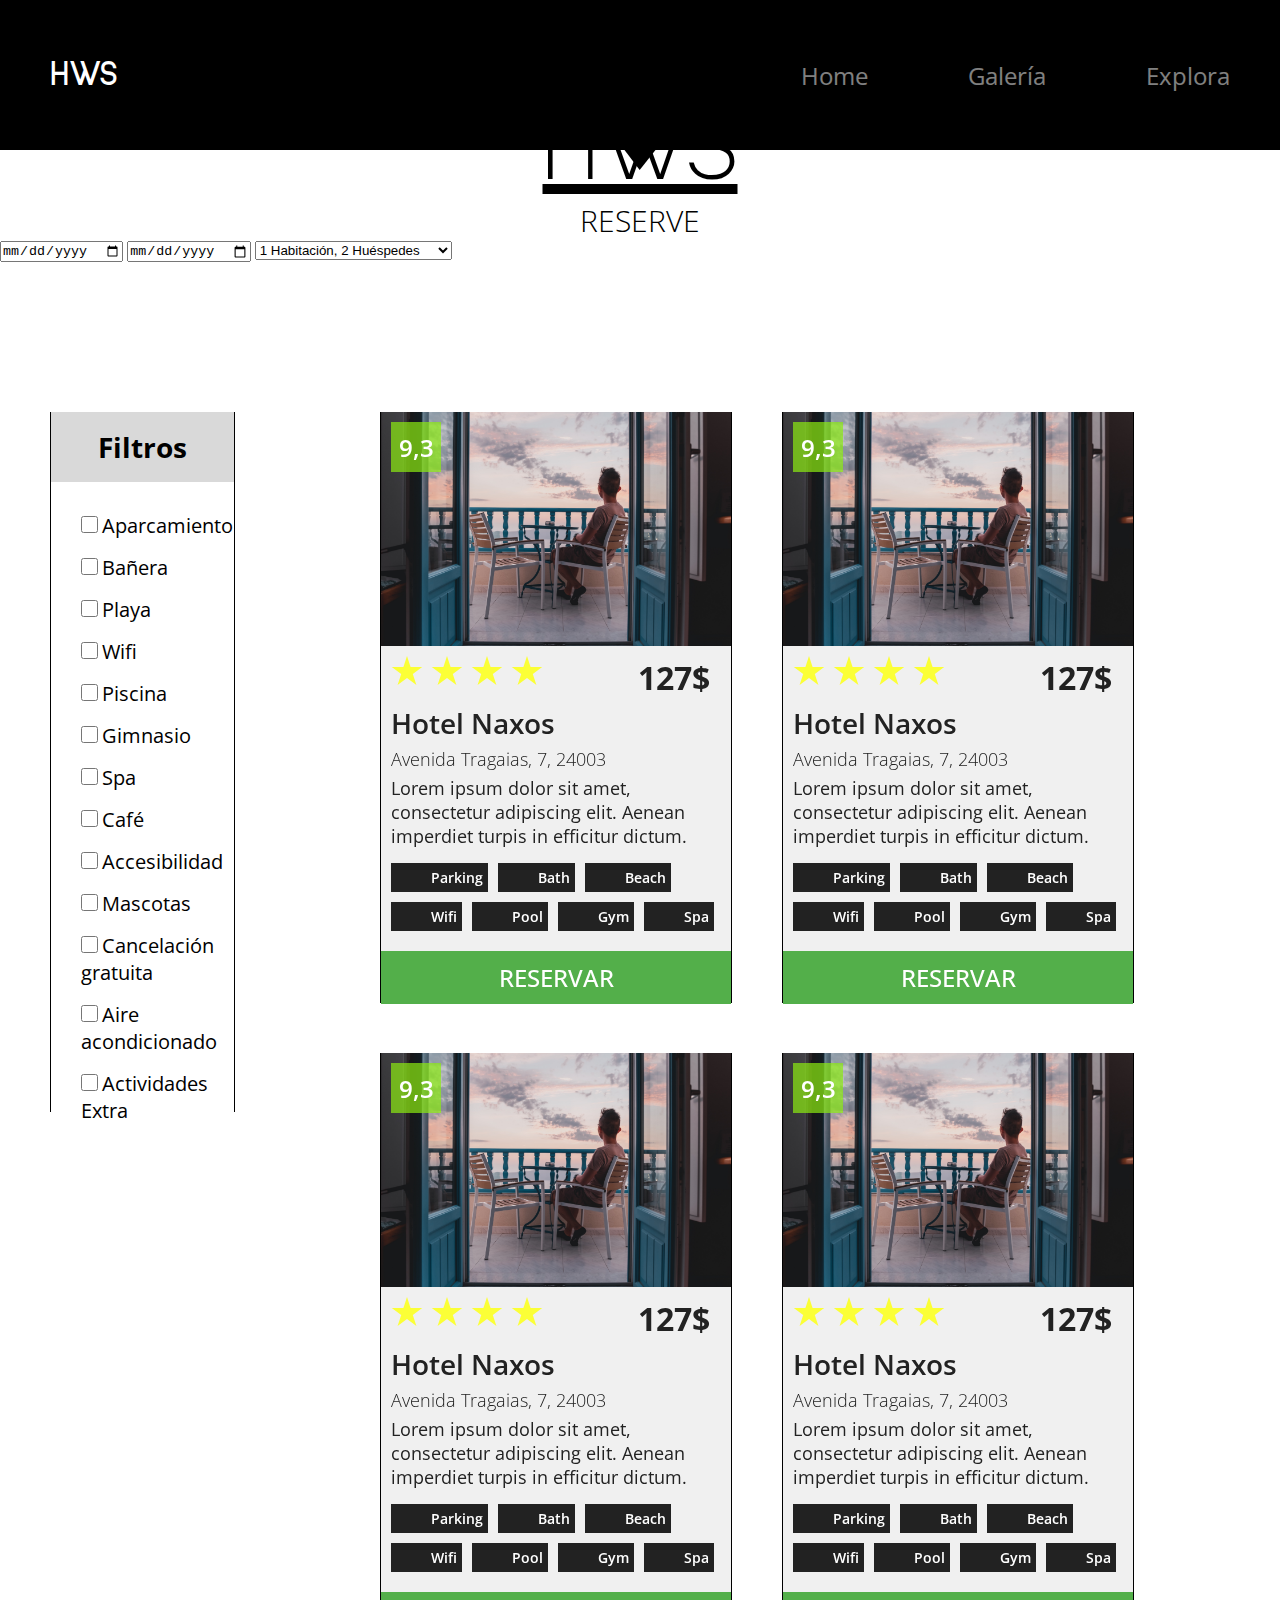
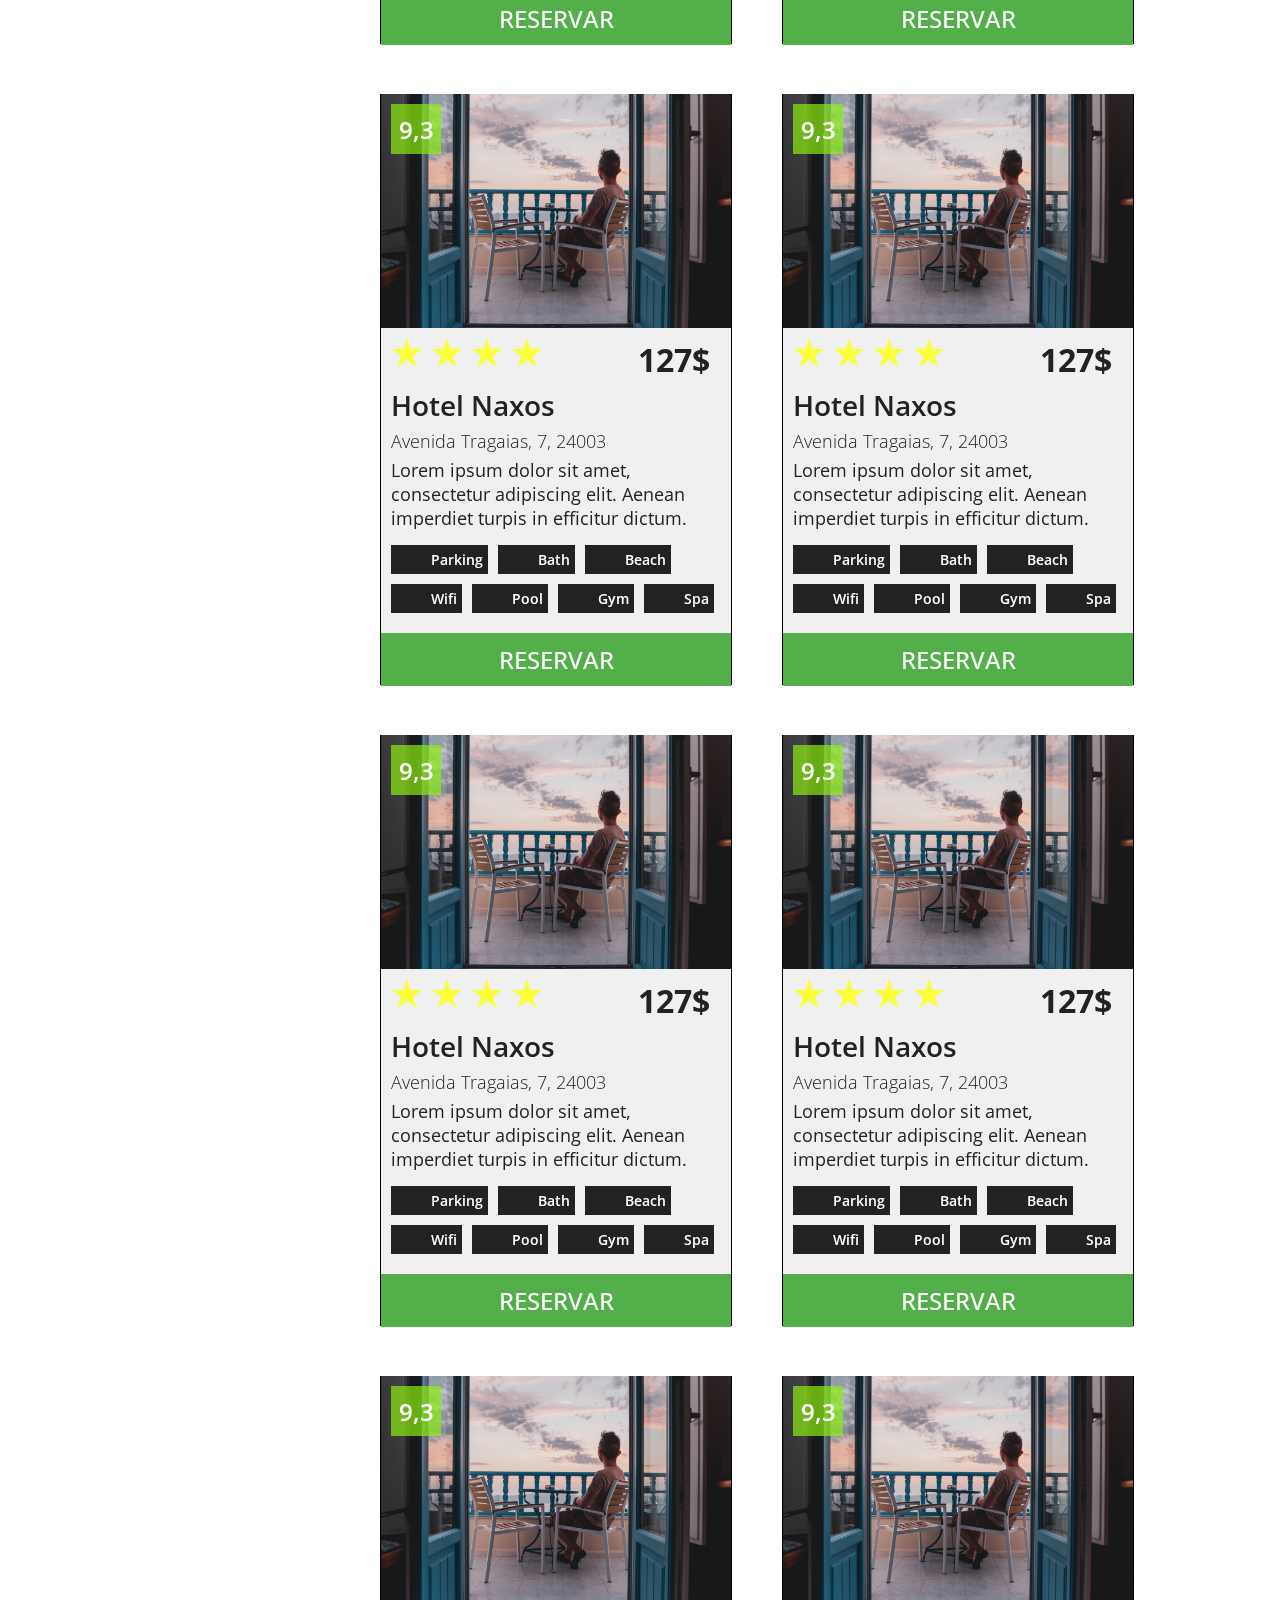
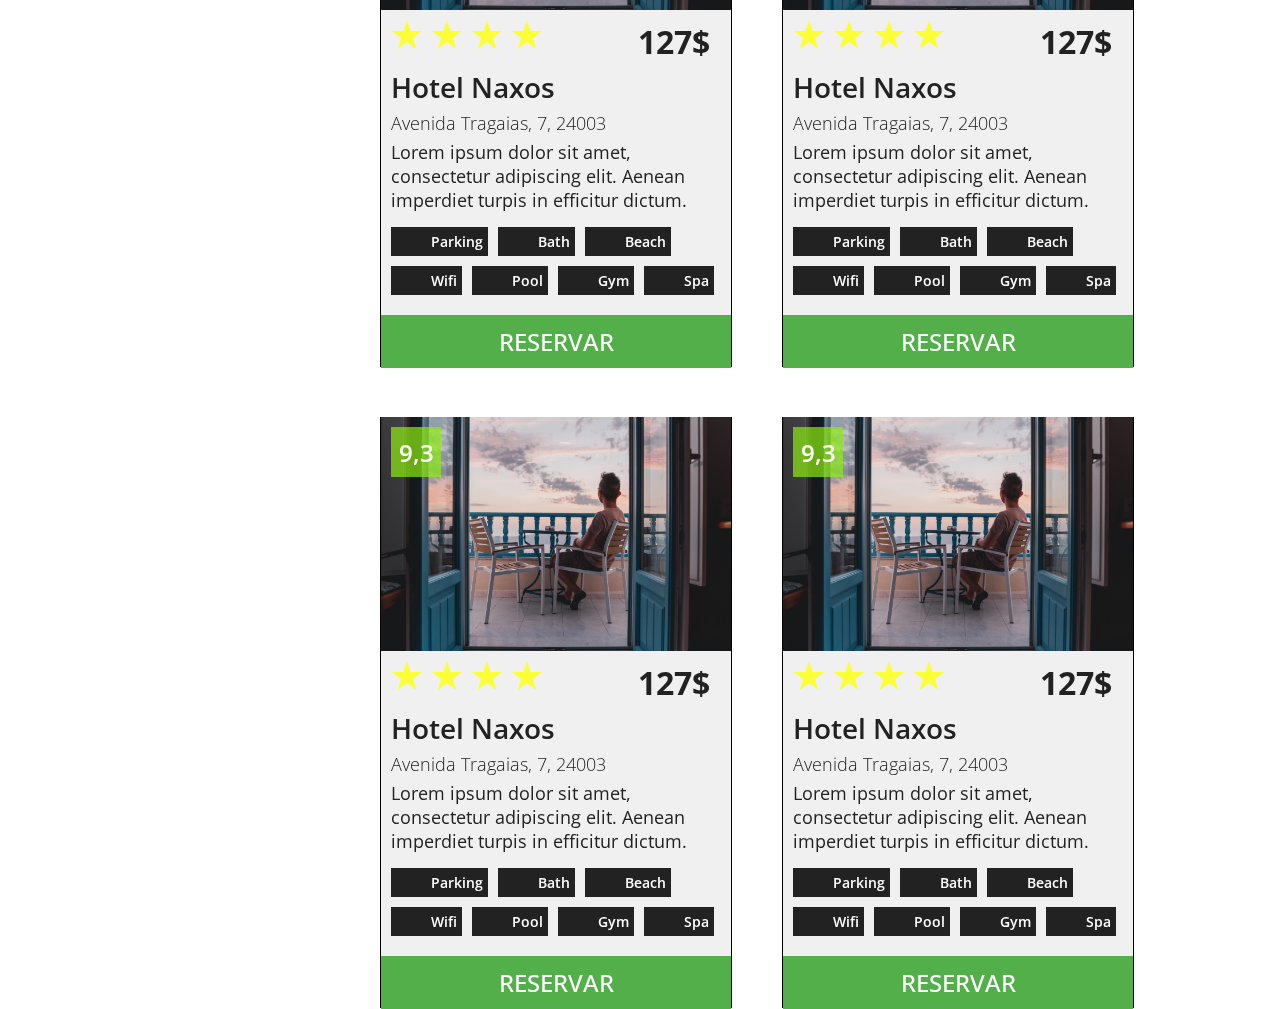
<file: reserve/reserve.html>
<html lang="es">
<head>
    <meta charset="UTF-8">
    <meta http-equiv="X-UA-Compatible" content="IE=edge">
    <meta name="viewport" content="width=device-width, initial-scale=1.0">
    <link rel="preconnect" href="https://fonts.googleapis.com">
    <link rel="preconnect" href="https://fonts.gstatic.com" crossorigin>
    <link href="https://fonts.googleapis.com/css2?family=Sulphur+Point:wght@300;400;700&display=swap" rel="stylesheet">
    <link href="https://fonts.googleapis.com/css2?family=Open+Sans:wght@300;400;500;600;700&display=swap" rel="stylesheet">
    <link href="https://fonts.googleapis.com/css2?family=Lato:wght@300;400;700&display=swap" rel="stylesheet">
    <link rel="stylesheet" href="styles.css">
    <title>HWS Reserve</title>
</head>
<body>
    <header>
        <nav id="navbar">
            <div class="nav navbar-items" id="navbar-items">
                <div class="logo">
                    <h2>HWS</h2>
                </div>
                <div class="navbar-links">
                    <ul>
                        <li>
                            <a href="../index.html" class="navbar-link-item">
                                Home
                            </a>
                        </li>
                        <li>
                            <a href="" class="navbar-link-item">
                                Galería
                            </a>
                        </li>
                        <li>
                            <a href="" class="navbar-link-item">
                                Explora
                            </a>
                        </li>
                    </ul>
                </div>
            </div>
            <svg id="svg-triangle" width="31" height="20" viewBox="0 0 31 20" fill="none" xmlns="http://www.w3.org/2000/svg">
                <path d="M31 0H0L15.1837 20L31 0Z" fill="black"/>
            </svg>
        </nav>
        <div class="titles">
            <h1>HWS</h1>
            <h2>RESERVE</h2>
        </div>
    </header>
    <div class="main">
        <div class="form-reserve">
            <form action="">
                <input type="date" id="date-entry" placeholder="Date" required>
                <input type="date" id="date-exit" placeholder="DD/MM/YYY" required>
                <select name="select" id="input-select" >
                    <option value="value1">1 Habitación, 1 Huésped</option>
                    <option value="value2" selected>1 Habitación, 2 Huéspedes</option>
                    <option value="value3">1 Habitación, 3 Huéspedes</option>
                    <option value="value3">1 Habitación, 4 Huéspedes</option>
                    <option value="value3">2 Habitaciones, 2 Huéspedes</option>
                    <option value="value3">2 Habitaciones, 3 Huéspedes</option>
                    <option value="value3">2 Habitaciones, 4 Huéspedes</option>
                  </select>
            </form>
        </div>
        <div class="section-hotels">
            <div class="sidebar-container">
                <aside>
                    <div class="top-title">
                        <h2>Filtros</h2>
                    </div>
                    <div class="filters">
                        <div class="filter-item">
                            <input type="checkbox" name="parking" id="parking">
                            <span>Aparcamiento</span>
                        </div>
                        <div class="filter-item">
                            <input type="checkbox" name="bath" id="bath">
                            <span>Bañera</span>
                        </div>
                        <div class="filter-item">
                            <input type="checkbox" name="beach" id="beach">
                            <span>Playa</span>
                        </div>
                        <div class="filter-item">
                            <input type="checkbox" name="wifi" id="wifi">
                            <span>Wifi</span>
                        </div>
                        <div class="filter-item">
                            <input type="checkbox" name="pool" id="pool">
                            <span>Piscina</span>
                        </div>
                        <div class="filter-item">
                            <input type="checkbox" name="gym" id="gym">
                            <span>Gimnasio</span>
                        </div>
                        <div class="filter-item">
                            <input type="checkbox" name="spa" id="spa">
                            <span>Spa</span>
                        </div>
                        <div class="filter-item">
                            <input type="checkbox" name="cafe" id="cafe">
                            <span>Café</span>
                        </div>
                        <div class="filter-item">
                            <input type="checkbox" name="accesibilidad " id="accesibilidad ">
                            <span>Accesibilidad</span>
                        </div>
                        <div class="filter-item">
                            <input type="checkbox" name="pets" id="pets">
                            <span>Mascotas</span>
                        </div>
                        <div class="filter-item">
                            <input type="checkbox" name="free-cancel" id="free-cancel">
                            <span>Cancelación gratuita</span>
                        </div>
                        <div class="filter-item">
                            <input type="checkbox" name="parking" id="air-conditioning">
                            <span>Aire acondicionado</span>
                        </div>
                        <div class="filter-item">
                            <input type="checkbox" name="extra-activities" id="extra-activities">
                            <span>Actividades Extra</span>
                        </div>
                    </div>
                </aside>
            </div>
            <div class="hotels-container">
                <div class="hotel-card">
                    <div class="top-card">
                        <div class="hotel-puntuation">
                            <span>9,3</span>
                        </div>
                        <img src="img/hotel-card-img.jpg" alt="" class="hotel-image">
                    </div>
                    <div class="middle-card">
                        <div class="hotel-stars-price">
                            <div class="hotel-stars">
                                <div class="star">
                                    <svg width="32" height="29" viewBox="0 0 32 29" fill="none" xmlns="http://www.w3.org/2000/svg">
                                        <path d="M16 0L19.5922 11.0557H31.2169L21.8123 17.8885L25.4046 28.9443L16 22.1115L6.59544 28.9443L10.1877 17.8885L0.783095 11.0557H12.4078L16 0Z" fill="#FBFF36"/>
                                    </svg>
                                </div>
                                <div class="star">
                                    <svg width="32" height="29" viewBox="0 0 32 29" fill="none" xmlns="http://www.w3.org/2000/svg">
                                        <path d="M16 0L19.5922 11.0557H31.2169L21.8123 17.8885L25.4046 28.9443L16 22.1115L6.59544 28.9443L10.1877 17.8885L0.783095 11.0557H12.4078L16 0Z" fill="#FBFF36"/>
                                    </svg>
                                </div>
                                <div class="star">
                                    <svg width="32" height="29" viewBox="0 0 32 29" fill="none" xmlns="http://www.w3.org/2000/svg">
                                        <path d="M16 0L19.5922 11.0557H31.2169L21.8123 17.8885L25.4046 28.9443L16 22.1115L6.59544 28.9443L10.1877 17.8885L0.783095 11.0557H12.4078L16 0Z" fill="#FBFF36"/>
                                    </svg>
                                </div>
                                <div class="star">
                                    <svg width="32" height="29" viewBox="0 0 32 29" fill="none" xmlns="http://www.w3.org/2000/svg">
                                        <path d="M16 0L19.5922 11.0557H31.2169L21.8123 17.8885L25.4046 28.9443L16 22.1115L6.59544 28.9443L10.1877 17.8885L0.783095 11.0557H12.4078L16 0Z" fill="#FBFF36"/>
                                    </svg>
                                </div>
                            </div>
                            <div class="hotel-price">
                                <span>127$</span>
                            </div>
                        </div>
                        <div class="hotel-name">
                            <h2>Hotel Naxos</h2>
                        </div>
                        <div class="hotel-direction">
                            <span>Avenida Tragaias, 7, 24003</span>
                        </div>
                        <div class="hotel-description">
                            <p>Lorem ipsum dolor sit amet, consectetur adipiscing elit. Aenean imperdiet turpis in efficitur dictum.</p>
                        </div>
                        <div class="hotel-tags">
                            <div class="tags parking">
                                <span>Parking</span>
                            </div>
                            <div class="tags bath">
                                <span>Bath</span>
                            </div>
                            <div class="tags beach">
                                <span>Beach</span>
                            </div>
                            <div class="tags wifi">
                                <span>Wifi</span>
                            </div>
                            <div class="tags pool">
                                <span>Pool</span>
                            </div>
                            <div class="tags gym">
                                <span>Gym</span>
                            </div>
                            <div class="tags spa">
                                <span>Spa</span>
                            </div>
                        </div>
                    </div>
                    <div class="bottom-card">
                        <div class="hotel-reserve-button">
                            <a href="hwsPay/hwsPay.html">
                                <button>RESERVAR</button>
                            </a>
                        </div>
                    </div>
                </div>
                <div class="hotel-card">
                    <div class="top-card">
                        <div class="hotel-puntuation">
                            <span>9,3</span>
                        </div>
                        <img src="img/hotel-card-img.jpg" alt="" class="hotel-image">
                    </div>
                    <div class="middle-card">
                        <div class="hotel-stars-price">
                            <div class="hotel-stars">
                                <div class="star">
                                    <svg width="32" height="29" viewBox="0 0 32 29" fill="none" xmlns="http://www.w3.org/2000/svg">
                                        <path d="M16 0L19.5922 11.0557H31.2169L21.8123 17.8885L25.4046 28.9443L16 22.1115L6.59544 28.9443L10.1877 17.8885L0.783095 11.0557H12.4078L16 0Z" fill="#FBFF36"/>
                                    </svg>
                                </div>
                                <div class="star">
                                    <svg width="32" height="29" viewBox="0 0 32 29" fill="none" xmlns="http://www.w3.org/2000/svg">
                                        <path d="M16 0L19.5922 11.0557H31.2169L21.8123 17.8885L25.4046 28.9443L16 22.1115L6.59544 28.9443L10.1877 17.8885L0.783095 11.0557H12.4078L16 0Z" fill="#FBFF36"/>
                                    </svg>
                                </div>
                                <div class="star">
                                    <svg width="32" height="29" viewBox="0 0 32 29" fill="none" xmlns="http://www.w3.org/2000/svg">
                                        <path d="M16 0L19.5922 11.0557H31.2169L21.8123 17.8885L25.4046 28.9443L16 22.1115L6.59544 28.9443L10.1877 17.8885L0.783095 11.0557H12.4078L16 0Z" fill="#FBFF36"/>
                                    </svg>
                                </div>
                                <div class="star">
                                    <svg width="32" height="29" viewBox="0 0 32 29" fill="none" xmlns="http://www.w3.org/2000/svg">
                                        <path d="M16 0L19.5922 11.0557H31.2169L21.8123 17.8885L25.4046 28.9443L16 22.1115L6.59544 28.9443L10.1877 17.8885L0.783095 11.0557H12.4078L16 0Z" fill="#FBFF36"/>
                                    </svg>
                                </div>
                            </div>
                            <div class="hotel-price">
                                <span>127$</span>
                            </div>
                        </div>
                        <div class="hotel-name">
                            <h2>Hotel Naxos</h2>
                        </div>
                        <div class="hotel-direction">
                            <span>Avenida Tragaias, 7, 24003</span>
                        </div>
                        <div class="hotel-description">
                            <p>Lorem ipsum dolor sit amet, consectetur adipiscing elit. Aenean imperdiet turpis in efficitur dictum.</p>
                        </div>
                        <div class="hotel-tags">
                            <div class="tags parking">
                                <span>Parking</span>
                            </div>
                            <div class="tags bath">
                                <span>Bath</span>
                            </div>
                            <div class="tags beach">
                                <span>Beach</span>
                            </div>
                            <div class="tags wifi">
                                <span>Wifi</span>
                            </div>
                            <div class="tags pool">
                                <span>Pool</span>
                            </div>
                            <div class="tags gym">
                                <span>Gym</span>
                            </div>
                            <div class="tags spa">
                                <span>Spa</span>
                            </div>
                        </div>
                    </div>
                    <div class="bottom-card">
                        <div class="hotel-reserve-button">
                            <a href="hwsPay/hwsPay.html">
                                <button>RESERVAR</button>
                            </a>
                        </div>
                    </div>
                </div>
                <div class="hotel-card">
                    <div class="top-card">
                        <div class="hotel-puntuation">
                            <span>9,3</span>
                        </div>
                        <img src="img/hotel-card-img.jpg" alt="" class="hotel-image">
                    </div>
                    <div class="middle-card">
                        <div class="hotel-stars-price">
                            <div class="hotel-stars">
                                <div class="star">
                                    <svg width="32" height="29" viewBox="0 0 32 29" fill="none" xmlns="http://www.w3.org/2000/svg">
                                        <path d="M16 0L19.5922 11.0557H31.2169L21.8123 17.8885L25.4046 28.9443L16 22.1115L6.59544 28.9443L10.1877 17.8885L0.783095 11.0557H12.4078L16 0Z" fill="#FBFF36"/>
                                    </svg>
                                </div>
                                <div class="star">
                                    <svg width="32" height="29" viewBox="0 0 32 29" fill="none" xmlns="http://www.w3.org/2000/svg">
                                        <path d="M16 0L19.5922 11.0557H31.2169L21.8123 17.8885L25.4046 28.9443L16 22.1115L6.59544 28.9443L10.1877 17.8885L0.783095 11.0557H12.4078L16 0Z" fill="#FBFF36"/>
                                    </svg>
                                </div>
                                <div class="star">
                                    <svg width="32" height="29" viewBox="0 0 32 29" fill="none" xmlns="http://www.w3.org/2000/svg">
                                        <path d="M16 0L19.5922 11.0557H31.2169L21.8123 17.8885L25.4046 28.9443L16 22.1115L6.59544 28.9443L10.1877 17.8885L0.783095 11.0557H12.4078L16 0Z" fill="#FBFF36"/>
                                    </svg>
                                </div>
                                <div class="star">
                                    <svg width="32" height="29" viewBox="0 0 32 29" fill="none" xmlns="http://www.w3.org/2000/svg">
                                        <path d="M16 0L19.5922 11.0557H31.2169L21.8123 17.8885L25.4046 28.9443L16 22.1115L6.59544 28.9443L10.1877 17.8885L0.783095 11.0557H12.4078L16 0Z" fill="#FBFF36"/>
                                    </svg>
                                </div>
                            </div>
                            <div class="hotel-price">
                                <span>127$</span>
                            </div>
                        </div>
                        <div class="hotel-name">
                            <h2>Hotel Naxos</h2>
                        </div>
                        <div class="hotel-direction">
                            <span>Avenida Tragaias, 7, 24003</span>
                        </div>
                        <div class="hotel-description">
                            <p>Lorem ipsum dolor sit amet, consectetur adipiscing elit. Aenean imperdiet turpis in efficitur dictum.</p>
                        </div>
                        <div class="hotel-tags">
                            <div class="tags parking">
                                <span>Parking</span>
                            </div>
                            <div class="tags bath">
                                <span>Bath</span>
                            </div>
                            <div class="tags beach">
                                <span>Beach</span>
                            </div>
                            <div class="tags wifi">
                                <span>Wifi</span>
                            </div>
                            <div class="tags pool">
                                <span>Pool</span>
                            </div>
                            <div class="tags gym">
                                <span>Gym</span>
                            </div>
                            <div class="tags spa">
                                <span>Spa</span>
                            </div>
                        </div>
                    </div>
                    <div class="bottom-card">
                        <div class="hotel-reserve-button">
                            <a href="hwsPay/hwsPay.html">
                                <button>RESERVAR</button>
                            </a>
                        </div>
                    </div>
                </div>
                <div class="hotel-card">
                    <div class="top-card">
                        <div class="hotel-puntuation">
                            <span>9,3</span>
                        </div>
                        <img src="img/hotel-card-img.jpg" alt="" class="hotel-image">
                    </div>
                    <div class="middle-card">
                        <div class="hotel-stars-price">
                            <div class="hotel-stars">
                                <div class="star">
                                    <svg width="32" height="29" viewBox="0 0 32 29" fill="none" xmlns="http://www.w3.org/2000/svg">
                                        <path d="M16 0L19.5922 11.0557H31.2169L21.8123 17.8885L25.4046 28.9443L16 22.1115L6.59544 28.9443L10.1877 17.8885L0.783095 11.0557H12.4078L16 0Z" fill="#FBFF36"/>
                                    </svg>
                                </div>
                                <div class="star">
                                    <svg width="32" height="29" viewBox="0 0 32 29" fill="none" xmlns="http://www.w3.org/2000/svg">
                                        <path d="M16 0L19.5922 11.0557H31.2169L21.8123 17.8885L25.4046 28.9443L16 22.1115L6.59544 28.9443L10.1877 17.8885L0.783095 11.0557H12.4078L16 0Z" fill="#FBFF36"/>
                                    </svg>
                                </div>
                                <div class="star">
                                    <svg width="32" height="29" viewBox="0 0 32 29" fill="none" xmlns="http://www.w3.org/2000/svg">
                                        <path d="M16 0L19.5922 11.0557H31.2169L21.8123 17.8885L25.4046 28.9443L16 22.1115L6.59544 28.9443L10.1877 17.8885L0.783095 11.0557H12.4078L16 0Z" fill="#FBFF36"/>
                                    </svg>
                                </div>
                                <div class="star">
                                    <svg width="32" height="29" viewBox="0 0 32 29" fill="none" xmlns="http://www.w3.org/2000/svg">
                                        <path d="M16 0L19.5922 11.0557H31.2169L21.8123 17.8885L25.4046 28.9443L16 22.1115L6.59544 28.9443L10.1877 17.8885L0.783095 11.0557H12.4078L16 0Z" fill="#FBFF36"/>
                                    </svg>
                                </div>
                            </div>
                            <div class="hotel-price">
                                <span>127$</span>
                            </div>
                        </div>
                        <div class="hotel-name">
                            <h2>Hotel Naxos</h2>
                        </div>
                        <div class="hotel-direction">
                            <span>Avenida Tragaias, 7, 24003</span>
                        </div>
                        <div class="hotel-description">
                            <p>Lorem ipsum dolor sit amet, consectetur adipiscing elit. Aenean imperdiet turpis in efficitur dictum.</p>
                        </div>
                        <div class="hotel-tags">
                            <div class="tags parking">
                                <span>Parking</span>
                            </div>
                            <div class="tags bath">
                                <span>Bath</span>
                            </div>
                            <div class="tags beach">
                                <span>Beach</span>
                            </div>
                            <div class="tags wifi">
                                <span>Wifi</span>
                            </div>
                            <div class="tags pool">
                                <span>Pool</span>
                            </div>
                            <div class="tags gym">
                                <span>Gym</span>
                            </div>
                            <div class="tags spa">
                                <span>Spa</span>
                            </div>
                        </div>
                    </div>
                    <div class="bottom-card">
                        <div class="hotel-reserve-button">
                            <a href="hwsPay/hwsPay.html">
                                <button>RESERVAR</button>
                            </a>
                        </div>
                    </div>
                </div>
                <div class="hotel-card">
                    <div class="top-card">
                        <div class="hotel-puntuation">
                            <span>9,3</span>
                        </div>
                        <img src="img/hotel-card-img.jpg" alt="" class="hotel-image">
                    </div>
                    <div class="middle-card">
                        <div class="hotel-stars-price">
                            <div class="hotel-stars">
                                <div class="star">
                                    <svg width="32" height="29" viewBox="0 0 32 29" fill="none" xmlns="http://www.w3.org/2000/svg">
                                        <path d="M16 0L19.5922 11.0557H31.2169L21.8123 17.8885L25.4046 28.9443L16 22.1115L6.59544 28.9443L10.1877 17.8885L0.783095 11.0557H12.4078L16 0Z" fill="#FBFF36"/>
                                    </svg>
                                </div>
                                <div class="star">
                                    <svg width="32" height="29" viewBox="0 0 32 29" fill="none" xmlns="http://www.w3.org/2000/svg">
                                        <path d="M16 0L19.5922 11.0557H31.2169L21.8123 17.8885L25.4046 28.9443L16 22.1115L6.59544 28.9443L10.1877 17.8885L0.783095 11.0557H12.4078L16 0Z" fill="#FBFF36"/>
                                    </svg>
                                </div>
                                <div class="star">
                                    <svg width="32" height="29" viewBox="0 0 32 29" fill="none" xmlns="http://www.w3.org/2000/svg">
                                        <path d="M16 0L19.5922 11.0557H31.2169L21.8123 17.8885L25.4046 28.9443L16 22.1115L6.59544 28.9443L10.1877 17.8885L0.783095 11.0557H12.4078L16 0Z" fill="#FBFF36"/>
                                    </svg>
                                </div>
                                <div class="star">
                                    <svg width="32" height="29" viewBox="0 0 32 29" fill="none" xmlns="http://www.w3.org/2000/svg">
                                        <path d="M16 0L19.5922 11.0557H31.2169L21.8123 17.8885L25.4046 28.9443L16 22.1115L6.59544 28.9443L10.1877 17.8885L0.783095 11.0557H12.4078L16 0Z" fill="#FBFF36"/>
                                    </svg>
                                </div>
                            </div>
                            <div class="hotel-price">
                                <span>127$</span>
                            </div>
                        </div>
                        <div class="hotel-name">
                            <h2>Hotel Naxos</h2>
                        </div>
                        <div class="hotel-direction">
                            <span>Avenida Tragaias, 7, 24003</span>
                        </div>
                        <div class="hotel-description">
                            <p>Lorem ipsum dolor sit amet, consectetur adipiscing elit. Aenean imperdiet turpis in efficitur dictum.</p>
                        </div>
                        <div class="hotel-tags">
                            <div class="tags parking">
                                <span>Parking</span>
                            </div>
                            <div class="tags bath">
                                <span>Bath</span>
                            </div>
                            <div class="tags beach">
                                <span>Beach</span>
                            </div>
                            <div class="tags wifi">
                                <span>Wifi</span>
                            </div>
                            <div class="tags pool">
                                <span>Pool</span>
                            </div>
                            <div class="tags gym">
                                <span>Gym</span>
                            </div>
                            <div class="tags spa">
                                <span>Spa</span>
                            </div>
                        </div>
                    </div>
                    <div class="bottom-card">
                        <div class="hotel-reserve-button">
                            <a href="hwsPay/hwsPay.html">
                                <button>RESERVAR</button>
                            </a>
                        </div>
                    </div>
                </div>
                <div class="hotel-card">
                    <div class="top-card">
                        <div class="hotel-puntuation">
                            <span>9,3</span>
                        </div>
                        <img src="img/hotel-card-img.jpg" alt="" class="hotel-image">
                    </div>
                    <div class="middle-card">
                        <div class="hotel-stars-price">
                            <div class="hotel-stars">
                                <div class="star">
                                    <svg width="32" height="29" viewBox="0 0 32 29" fill="none" xmlns="http://www.w3.org/2000/svg">
                                        <path d="M16 0L19.5922 11.0557H31.2169L21.8123 17.8885L25.4046 28.9443L16 22.1115L6.59544 28.9443L10.1877 17.8885L0.783095 11.0557H12.4078L16 0Z" fill="#FBFF36"/>
                                    </svg>
                                </div>
                                <div class="star">
                                    <svg width="32" height="29" viewBox="0 0 32 29" fill="none" xmlns="http://www.w3.org/2000/svg">
                                        <path d="M16 0L19.5922 11.0557H31.2169L21.8123 17.8885L25.4046 28.9443L16 22.1115L6.59544 28.9443L10.1877 17.8885L0.783095 11.0557H12.4078L16 0Z" fill="#FBFF36"/>
                                    </svg>
                                </div>
                                <div class="star">
                                    <svg width="32" height="29" viewBox="0 0 32 29" fill="none" xmlns="http://www.w3.org/2000/svg">
                                        <path d="M16 0L19.5922 11.0557H31.2169L21.8123 17.8885L25.4046 28.9443L16 22.1115L6.59544 28.9443L10.1877 17.8885L0.783095 11.0557H12.4078L16 0Z" fill="#FBFF36"/>
                                    </svg>
                                </div>
                                <div class="star">
                                    <svg width="32" height="29" viewBox="0 0 32 29" fill="none" xmlns="http://www.w3.org/2000/svg">
                                        <path d="M16 0L19.5922 11.0557H31.2169L21.8123 17.8885L25.4046 28.9443L16 22.1115L6.59544 28.9443L10.1877 17.8885L0.783095 11.0557H12.4078L16 0Z" fill="#FBFF36"/>
                                    </svg>
                                </div>
                            </div>
                            <div class="hotel-price">
                                <span>127$</span>
                            </div>
                        </div>
                        <div class="hotel-name">
                            <h2>Hotel Naxos</h2>
                        </div>
                        <div class="hotel-direction">
                            <span>Avenida Tragaias, 7, 24003</span>
                        </div>
                        <div class="hotel-description">
                            <p>Lorem ipsum dolor sit amet, consectetur adipiscing elit. Aenean imperdiet turpis in efficitur dictum.</p>
                        </div>
                        <div class="hotel-tags">
                            <div class="tags parking">
                                <span>Parking</span>
                            </div>
                            <div class="tags bath">
                                <span>Bath</span>
                            </div>
                            <div class="tags beach">
                                <span>Beach</span>
                            </div>
                            <div class="tags wifi">
                                <span>Wifi</span>
                            </div>
                            <div class="tags pool">
                                <span>Pool</span>
                            </div>
                            <div class="tags gym">
                                <span>Gym</span>
                            </div>
                            <div class="tags spa">
                                <span>Spa</span>
                            </div>
                        </div>
                    </div>
                    <div class="bottom-card">
                        <div class="hotel-reserve-button">
                            <a href="hwsPay/hwsPay.html">
                                <button>RESERVAR</button>
                            </a>
                        </div>
                    </div>
                </div>
                <div class="hotel-card">
                    <div class="top-card">
                        <div class="hotel-puntuation">
                            <span>9,3</span>
                        </div>
                        <img src="img/hotel-card-img.jpg" alt="" class="hotel-image">
                    </div>
                    <div class="middle-card">
                        <div class="hotel-stars-price">
                            <div class="hotel-stars">
                                <div class="star">
                                    <svg width="32" height="29" viewBox="0 0 32 29" fill="none" xmlns="http://www.w3.org/2000/svg">
                                        <path d="M16 0L19.5922 11.0557H31.2169L21.8123 17.8885L25.4046 28.9443L16 22.1115L6.59544 28.9443L10.1877 17.8885L0.783095 11.0557H12.4078L16 0Z" fill="#FBFF36"/>
                                    </svg>
                                </div>
                                <div class="star">
                                    <svg width="32" height="29" viewBox="0 0 32 29" fill="none" xmlns="http://www.w3.org/2000/svg">
                                        <path d="M16 0L19.5922 11.0557H31.2169L21.8123 17.8885L25.4046 28.9443L16 22.1115L6.59544 28.9443L10.1877 17.8885L0.783095 11.0557H12.4078L16 0Z" fill="#FBFF36"/>
                                    </svg>
                                </div>
                                <div class="star">
                                    <svg width="32" height="29" viewBox="0 0 32 29" fill="none" xmlns="http://www.w3.org/2000/svg">
                                        <path d="M16 0L19.5922 11.0557H31.2169L21.8123 17.8885L25.4046 28.9443L16 22.1115L6.59544 28.9443L10.1877 17.8885L0.783095 11.0557H12.4078L16 0Z" fill="#FBFF36"/>
                                    </svg>
                                </div>
                                <div class="star">
                                    <svg width="32" height="29" viewBox="0 0 32 29" fill="none" xmlns="http://www.w3.org/2000/svg">
                                        <path d="M16 0L19.5922 11.0557H31.2169L21.8123 17.8885L25.4046 28.9443L16 22.1115L6.59544 28.9443L10.1877 17.8885L0.783095 11.0557H12.4078L16 0Z" fill="#FBFF36"/>
                                    </svg>
                                </div>
                            </div>
                            <div class="hotel-price">
                                <span>127$</span>
                            </div>
                        </div>
                        <div class="hotel-name">
                            <h2>Hotel Naxos</h2>
                        </div>
                        <div class="hotel-direction">
                            <span>Avenida Tragaias, 7, 24003</span>
                        </div>
                        <div class="hotel-description">
                            <p>Lorem ipsum dolor sit amet, consectetur adipiscing elit. Aenean imperdiet turpis in efficitur dictum.</p>
                        </div>
                        <div class="hotel-tags">
                            <div class="tags parking">
                                <span>Parking</span>
                            </div>
                            <div class="tags bath">
                                <span>Bath</span>
                            </div>
                            <div class="tags beach">
                                <span>Beach</span>
                            </div>
                            <div class="tags wifi">
                                <span>Wifi</span>
                            </div>
                            <div class="tags pool">
                                <span>Pool</span>
                            </div>
                            <div class="tags gym">
                                <span>Gym</span>
                            </div>
                            <div class="tags spa">
                                <span>Spa</span>
                            </div>
                        </div>
                    </div>
                    <div class="bottom-card">
                        <div class="hotel-reserve-button">
                            <a href="hwsPay/hwsPay.html">
                                <button>RESERVAR</button>
                            </a>
                        </div>
                    </div>
                </div>
                <div class="hotel-card">
                    <div class="top-card">
                        <div class="hotel-puntuation">
                            <span>9,3</span>
                        </div>
                        <img src="img/hotel-card-img.jpg" alt="" class="hotel-image">
                    </div>
                    <div class="middle-card">
                        <div class="hotel-stars-price">
                            <div class="hotel-stars">
                                <div class="star">
                                    <svg width="32" height="29" viewBox="0 0 32 29" fill="none" xmlns="http://www.w3.org/2000/svg">
                                        <path d="M16 0L19.5922 11.0557H31.2169L21.8123 17.8885L25.4046 28.9443L16 22.1115L6.59544 28.9443L10.1877 17.8885L0.783095 11.0557H12.4078L16 0Z" fill="#FBFF36"/>
                                    </svg>
                                </div>
                                <div class="star">
                                    <svg width="32" height="29" viewBox="0 0 32 29" fill="none" xmlns="http://www.w3.org/2000/svg">
                                        <path d="M16 0L19.5922 11.0557H31.2169L21.8123 17.8885L25.4046 28.9443L16 22.1115L6.59544 28.9443L10.1877 17.8885L0.783095 11.0557H12.4078L16 0Z" fill="#FBFF36"/>
                                    </svg>
                                </div>
                                <div class="star">
                                    <svg width="32" height="29" viewBox="0 0 32 29" fill="none" xmlns="http://www.w3.org/2000/svg">
                                        <path d="M16 0L19.5922 11.0557H31.2169L21.8123 17.8885L25.4046 28.9443L16 22.1115L6.59544 28.9443L10.1877 17.8885L0.783095 11.0557H12.4078L16 0Z" fill="#FBFF36"/>
                                    </svg>
                                </div>
                                <div class="star">
                                    <svg width="32" height="29" viewBox="0 0 32 29" fill="none" xmlns="http://www.w3.org/2000/svg">
                                        <path d="M16 0L19.5922 11.0557H31.2169L21.8123 17.8885L25.4046 28.9443L16 22.1115L6.59544 28.9443L10.1877 17.8885L0.783095 11.0557H12.4078L16 0Z" fill="#FBFF36"/>
                                    </svg>
                                </div>
                            </div>
                            <div class="hotel-price">
                                <span>127$</span>
                            </div>
                        </div>
                        <div class="hotel-name">
                            <h2>Hotel Naxos</h2>
                        </div>
                        <div class="hotel-direction">
                            <span>Avenida Tragaias, 7, 24003</span>
                        </div>
                        <div class="hotel-description">
                            <p>Lorem ipsum dolor sit amet, consectetur adipiscing elit. Aenean imperdiet turpis in efficitur dictum.</p>
                        </div>
                        <div class="hotel-tags">
                            <div class="tags parking">
                                <span>Parking</span>
                            </div>
                            <div class="tags bath">
                                <span>Bath</span>
                            </div>
                            <div class="tags beach">
                                <span>Beach</span>
                            </div>
                            <div class="tags wifi">
                                <span>Wifi</span>
                            </div>
                            <div class="tags pool">
                                <span>Pool</span>
                            </div>
                            <div class="tags gym">
                                <span>Gym</span>
                            </div>
                            <div class="tags spa">
                                <span>Spa</span>
                            </div>
                        </div>
                    </div>
                    <div class="bottom-card">
                        <div class="hotel-reserve-button">
                            <a href="hwsPay/hwsPay.html">
                                <button>RESERVAR</button>
                            </a>
                        </div>
                    </div>
                </div>
                <div class="hotel-card">
                    <div class="top-card">
                        <div class="hotel-puntuation">
                            <span>9,3</span>
                        </div>
                        <img src="img/hotel-card-img.jpg" alt="" class="hotel-image">
                    </div>
                    <div class="middle-card">
                        <div class="hotel-stars-price">
                            <div class="hotel-stars">
                                <div class="star">
                                    <svg width="32" height="29" viewBox="0 0 32 29" fill="none" xmlns="http://www.w3.org/2000/svg">
                                        <path d="M16 0L19.5922 11.0557H31.2169L21.8123 17.8885L25.4046 28.9443L16 22.1115L6.59544 28.9443L10.1877 17.8885L0.783095 11.0557H12.4078L16 0Z" fill="#FBFF36"/>
                                    </svg>
                                </div>
                                <div class="star">
                                    <svg width="32" height="29" viewBox="0 0 32 29" fill="none" xmlns="http://www.w3.org/2000/svg">
                                        <path d="M16 0L19.5922 11.0557H31.2169L21.8123 17.8885L25.4046 28.9443L16 22.1115L6.59544 28.9443L10.1877 17.8885L0.783095 11.0557H12.4078L16 0Z" fill="#FBFF36"/>
                                    </svg>
                                </div>
                                <div class="star">
                                    <svg width="32" height="29" viewBox="0 0 32 29" fill="none" xmlns="http://www.w3.org/2000/svg">
                                        <path d="M16 0L19.5922 11.0557H31.2169L21.8123 17.8885L25.4046 28.9443L16 22.1115L6.59544 28.9443L10.1877 17.8885L0.783095 11.0557H12.4078L16 0Z" fill="#FBFF36"/>
                                    </svg>
                                </div>
                                <div class="star">
                                    <svg width="32" height="29" viewBox="0 0 32 29" fill="none" xmlns="http://www.w3.org/2000/svg">
                                        <path d="M16 0L19.5922 11.0557H31.2169L21.8123 17.8885L25.4046 28.9443L16 22.1115L6.59544 28.9443L10.1877 17.8885L0.783095 11.0557H12.4078L16 0Z" fill="#FBFF36"/>
                                    </svg>
                                </div>
                            </div>
                            <div class="hotel-price">
                                <span>127$</span>
                            </div>
                        </div>
                        <div class="hotel-name">
                            <h2>Hotel Naxos</h2>
                        </div>
                        <div class="hotel-direction">
                            <span>Avenida Tragaias, 7, 24003</span>
                        </div>
                        <div class="hotel-description">
                            <p>Lorem ipsum dolor sit amet, consectetur adipiscing elit. Aenean imperdiet turpis in efficitur dictum.</p>
                        </div>
                        <div class="hotel-tags">
                            <div class="tags parking">
                                <span>Parking</span>
                            </div>
                            <div class="tags bath">
                                <span>Bath</span>
                            </div>
                            <div class="tags beach">
                                <span>Beach</span>
                            </div>
                            <div class="tags wifi">
                                <span>Wifi</span>
                            </div>
                            <div class="tags pool">
                                <span>Pool</span>
                            </div>
                            <div class="tags gym">
                                <span>Gym</span>
                            </div>
                            <div class="tags spa">
                                <span>Spa</span>
                            </div>
                        </div>
                    </div>
                    <div class="bottom-card">
                        <div class="hotel-reserve-button">
                            <a href="hwsPay/hwsPay.html">
                                <button>RESERVAR</button>
                            </a>
                        </div>
                    </div>
                </div>
                <div class="hotel-card">
                    <div class="top-card">
                        <div class="hotel-puntuation">
                            <span>9,3</span>
                        </div>
                        <img src="img/hotel-card-img.jpg" alt="" class="hotel-image">
                    </div>
                    <div class="middle-card">
                        <div class="hotel-stars-price">
                            <div class="hotel-stars">
                                <div class="star">
                                    <svg width="32" height="29" viewBox="0 0 32 29" fill="none" xmlns="http://www.w3.org/2000/svg">
                                        <path d="M16 0L19.5922 11.0557H31.2169L21.8123 17.8885L25.4046 28.9443L16 22.1115L6.59544 28.9443L10.1877 17.8885L0.783095 11.0557H12.4078L16 0Z" fill="#FBFF36"/>
                                    </svg>
                                </div>
                                <div class="star">
                                    <svg width="32" height="29" viewBox="0 0 32 29" fill="none" xmlns="http://www.w3.org/2000/svg">
                                        <path d="M16 0L19.5922 11.0557H31.2169L21.8123 17.8885L25.4046 28.9443L16 22.1115L6.59544 28.9443L10.1877 17.8885L0.783095 11.0557H12.4078L16 0Z" fill="#FBFF36"/>
                                    </svg>
                                </div>
                                <div class="star">
                                    <svg width="32" height="29" viewBox="0 0 32 29" fill="none" xmlns="http://www.w3.org/2000/svg">
                                        <path d="M16 0L19.5922 11.0557H31.2169L21.8123 17.8885L25.4046 28.9443L16 22.1115L6.59544 28.9443L10.1877 17.8885L0.783095 11.0557H12.4078L16 0Z" fill="#FBFF36"/>
                                    </svg>
                                </div>
                                <div class="star">
                                    <svg width="32" height="29" viewBox="0 0 32 29" fill="none" xmlns="http://www.w3.org/2000/svg">
                                        <path d="M16 0L19.5922 11.0557H31.2169L21.8123 17.8885L25.4046 28.9443L16 22.1115L6.59544 28.9443L10.1877 17.8885L0.783095 11.0557H12.4078L16 0Z" fill="#FBFF36"/>
                                    </svg>
                                </div>
                            </div>
                            <div class="hotel-price">
                                <span>127$</span>
                            </div>
                        </div>
                        <div class="hotel-name">
                            <h2>Hotel Naxos</h2>
                        </div>
                        <div class="hotel-direction">
                            <span>Avenida Tragaias, 7, 24003</span>
                        </div>
                        <div class="hotel-description">
                            <p>Lorem ipsum dolor sit amet, consectetur adipiscing elit. Aenean imperdiet turpis in efficitur dictum.</p>
                        </div>
                        <div class="hotel-tags">
                            <div class="tags parking">
                                <span>Parking</span>
                            </div>
                            <div class="tags bath">
                                <span>Bath</span>
                            </div>
                            <div class="tags beach">
                                <span>Beach</span>
                            </div>
                            <div class="tags wifi">
                                <span>Wifi</span>
                            </div>
                            <div class="tags pool">
                                <span>Pool</span>
                            </div>
                            <div class="tags gym">
                                <span>Gym</span>
                            </div>
                            <div class="tags spa">
                                <span>Spa</span>
                            </div>
                        </div>
                    </div>
                    <div class="bottom-card">
                        <div class="hotel-reserve-button">
                            <a href="hwsPay/hwsPay.html">
                                <button>RESERVAR</button>
                            </a>
                        </div>
                    </div>
                </div>
                <div class="hotel-card">
                    <div class="top-card">
                        <div class="hotel-puntuation">
                            <span>9,3</span>
                        </div>
                        <img src="img/hotel-card-img.jpg" alt="" class="hotel-image">
                    </div>
                    <div class="middle-card">
                        <div class="hotel-stars-price">
                            <div class="hotel-stars">
                                <div class="star">
                                    <svg width="32" height="29" viewBox="0 0 32 29" fill="none" xmlns="http://www.w3.org/2000/svg">
                                        <path d="M16 0L19.5922 11.0557H31.2169L21.8123 17.8885L25.4046 28.9443L16 22.1115L6.59544 28.9443L10.1877 17.8885L0.783095 11.0557H12.4078L16 0Z" fill="#FBFF36"/>
                                    </svg>
                                </div>
                                <div class="star">
                                    <svg width="32" height="29" viewBox="0 0 32 29" fill="none" xmlns="http://www.w3.org/2000/svg">
                                        <path d="M16 0L19.5922 11.0557H31.2169L21.8123 17.8885L25.4046 28.9443L16 22.1115L6.59544 28.9443L10.1877 17.8885L0.783095 11.0557H12.4078L16 0Z" fill="#FBFF36"/>
                                    </svg>
                                </div>
                                <div class="star">
                                    <svg width="32" height="29" viewBox="0 0 32 29" fill="none" xmlns="http://www.w3.org/2000/svg">
                                        <path d="M16 0L19.5922 11.0557H31.2169L21.8123 17.8885L25.4046 28.9443L16 22.1115L6.59544 28.9443L10.1877 17.8885L0.783095 11.0557H12.4078L16 0Z" fill="#FBFF36"/>
                                    </svg>
                                </div>
                                <div class="star">
                                    <svg width="32" height="29" viewBox="0 0 32 29" fill="none" xmlns="http://www.w3.org/2000/svg">
                                        <path d="M16 0L19.5922 11.0557H31.2169L21.8123 17.8885L25.4046 28.9443L16 22.1115L6.59544 28.9443L10.1877 17.8885L0.783095 11.0557H12.4078L16 0Z" fill="#FBFF36"/>
                                    </svg>
                                </div>
                            </div>
                            <div class="hotel-price">
                                <span>127$</span>
                            </div>
                        </div>
                        <div class="hotel-name">
                            <h2>Hotel Naxos</h2>
                        </div>
                        <div class="hotel-direction">
                            <span>Avenida Tragaias, 7, 24003</span>
                        </div>
                        <div class="hotel-description">
                            <p>Lorem ipsum dolor sit amet, consectetur adipiscing elit. Aenean imperdiet turpis in efficitur dictum.</p>
                        </div>
                        <div class="hotel-tags">
                            <div class="tags parking">
                                <span>Parking</span>
                            </div>
                            <div class="tags bath">
                                <span>Bath</span>
                            </div>
                            <div class="tags beach">
                                <span>Beach</span>
                            </div>
                            <div class="tags wifi">
                                <span>Wifi</span>
                            </div>
                            <div class="tags pool">
                                <span>Pool</span>
                            </div>
                            <div class="tags gym">
                                <span>Gym</span>
                            </div>
                            <div class="tags spa">
                                <span>Spa</span>
                            </div>
                        </div>
                    </div>
                    <div class="bottom-card">
                        <div class="hotel-reserve-button">
                            <a href="hwsPay/hwsPay.html">
                                <button>RESERVAR</button>
                            </a>
                        </div>
                    </div>
                </div>
                <div class="hotel-card">
                    <div class="top-card">
                        <div class="hotel-puntuation">
                            <span>9,3</span>
                        </div>
                        <img src="img/hotel-card-img.jpg" alt="" class="hotel-image">
                    </div>
                    <div class="middle-card">
                        <div class="hotel-stars-price">
                            <div class="hotel-stars">
                                <div class="star">
                                    <svg width="32" height="29" viewBox="0 0 32 29" fill="none" xmlns="http://www.w3.org/2000/svg">
                                        <path d="M16 0L19.5922 11.0557H31.2169L21.8123 17.8885L25.4046 28.9443L16 22.1115L6.59544 28.9443L10.1877 17.8885L0.783095 11.0557H12.4078L16 0Z" fill="#FBFF36"/>
                                    </svg>
                                </div>
                                <div class="star">
                                    <svg width="32" height="29" viewBox="0 0 32 29" fill="none" xmlns="http://www.w3.org/2000/svg">
                                        <path d="M16 0L19.5922 11.0557H31.2169L21.8123 17.8885L25.4046 28.9443L16 22.1115L6.59544 28.9443L10.1877 17.8885L0.783095 11.0557H12.4078L16 0Z" fill="#FBFF36"/>
                                    </svg>
                                </div>
                                <div class="star">
                                    <svg width="32" height="29" viewBox="0 0 32 29" fill="none" xmlns="http://www.w3.org/2000/svg">
                                        <path d="M16 0L19.5922 11.0557H31.2169L21.8123 17.8885L25.4046 28.9443L16 22.1115L6.59544 28.9443L10.1877 17.8885L0.783095 11.0557H12.4078L16 0Z" fill="#FBFF36"/>
                                    </svg>
                                </div>
                                <div class="star">
                                    <svg width="32" height="29" viewBox="0 0 32 29" fill="none" xmlns="http://www.w3.org/2000/svg">
                                        <path d="M16 0L19.5922 11.0557H31.2169L21.8123 17.8885L25.4046 28.9443L16 22.1115L6.59544 28.9443L10.1877 17.8885L0.783095 11.0557H12.4078L16 0Z" fill="#FBFF36"/>
                                    </svg>
                                </div>
                            </div>
                            <div class="hotel-price">
                                <span>127$</span>
                            </div>
                        </div>
                        <div class="hotel-name">
                            <h2>Hotel Naxos</h2>
                        </div>
                        <div class="hotel-direction">
                            <span>Avenida Tragaias, 7, 24003</span>
                        </div>
                        <div class="hotel-description">
                            <p>Lorem ipsum dolor sit amet, consectetur adipiscing elit. Aenean imperdiet turpis in efficitur dictum.</p>
                        </div>
                        <div class="hotel-tags">
                            <div class="tags parking">
                                <span>Parking</span>
                            </div>
                            <div class="tags bath">
                                <span>Bath</span>
                            </div>
                            <div class="tags beach">
                                <span>Beach</span>
                            </div>
                            <div class="tags wifi">
                                <span>Wifi</span>
                            </div>
                            <div class="tags pool">
                                <span>Pool</span>
                            </div>
                            <div class="tags gym">
                                <span>Gym</span>
                            </div>
                            <div class="tags spa">
                                <span>Spa</span>
                            </div>
                        </div>
                    </div>
                    <div class="bottom-card">
                        <div class="hotel-reserve-button">
                            <a href="hwsPay/hwsPay.html">
                                <button>RESERVAR</button>
                            </a>
                        </div>
                    </div>
                </div>
            </div>
        </div>
    </div>
    <script src="animations.js"></script>
</body>
</html>
</file>
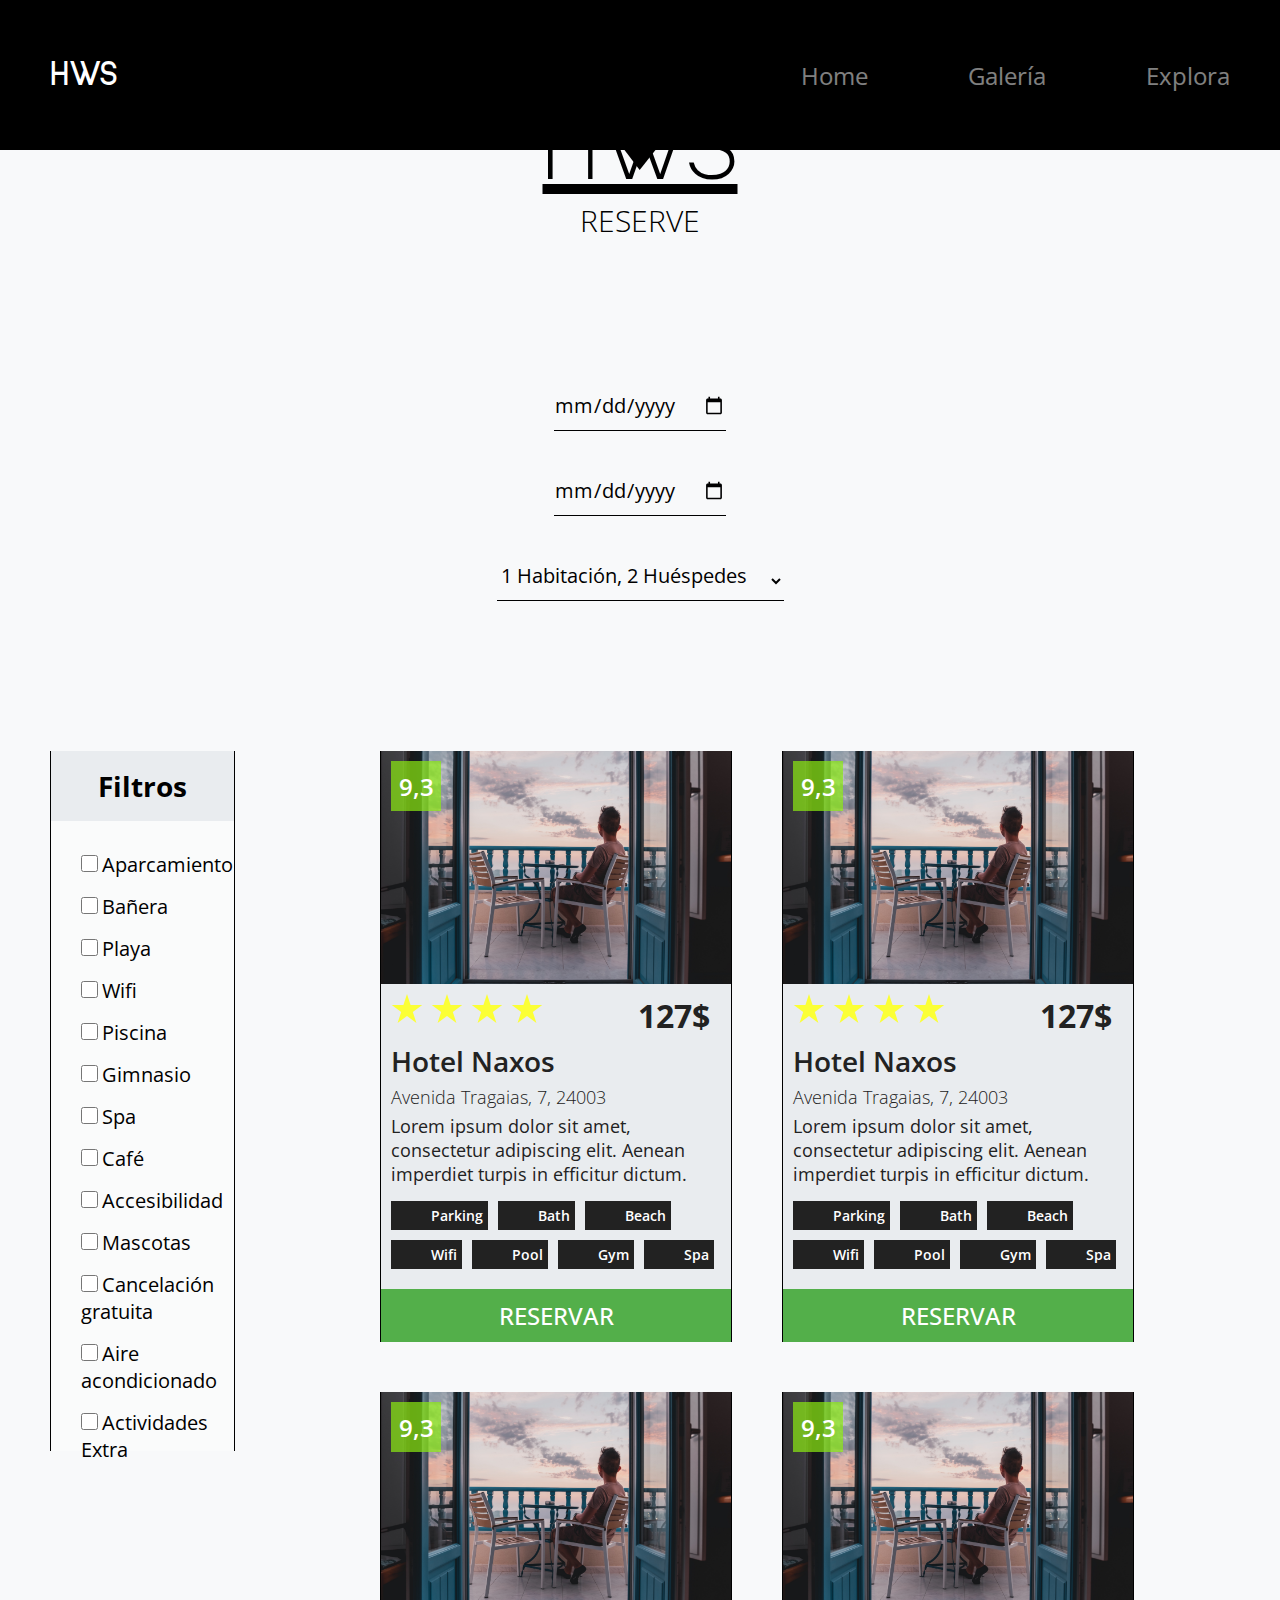
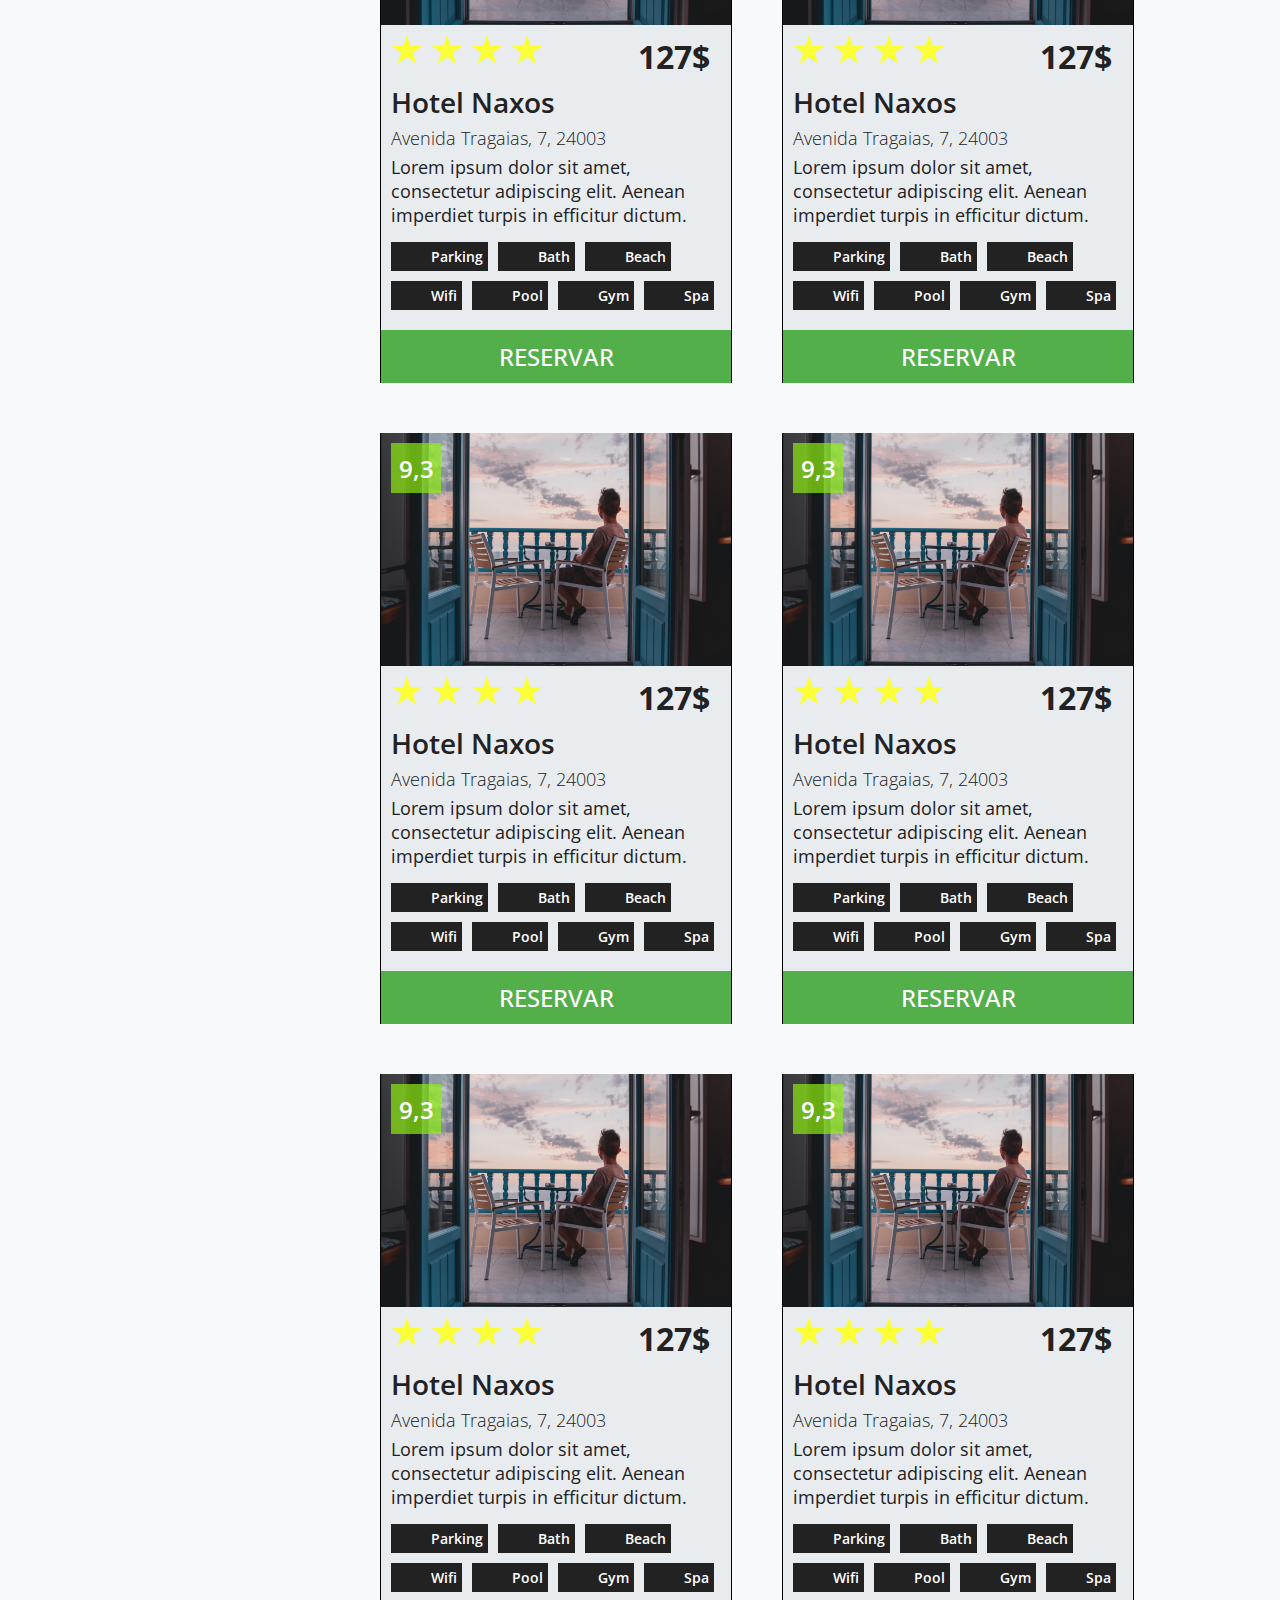
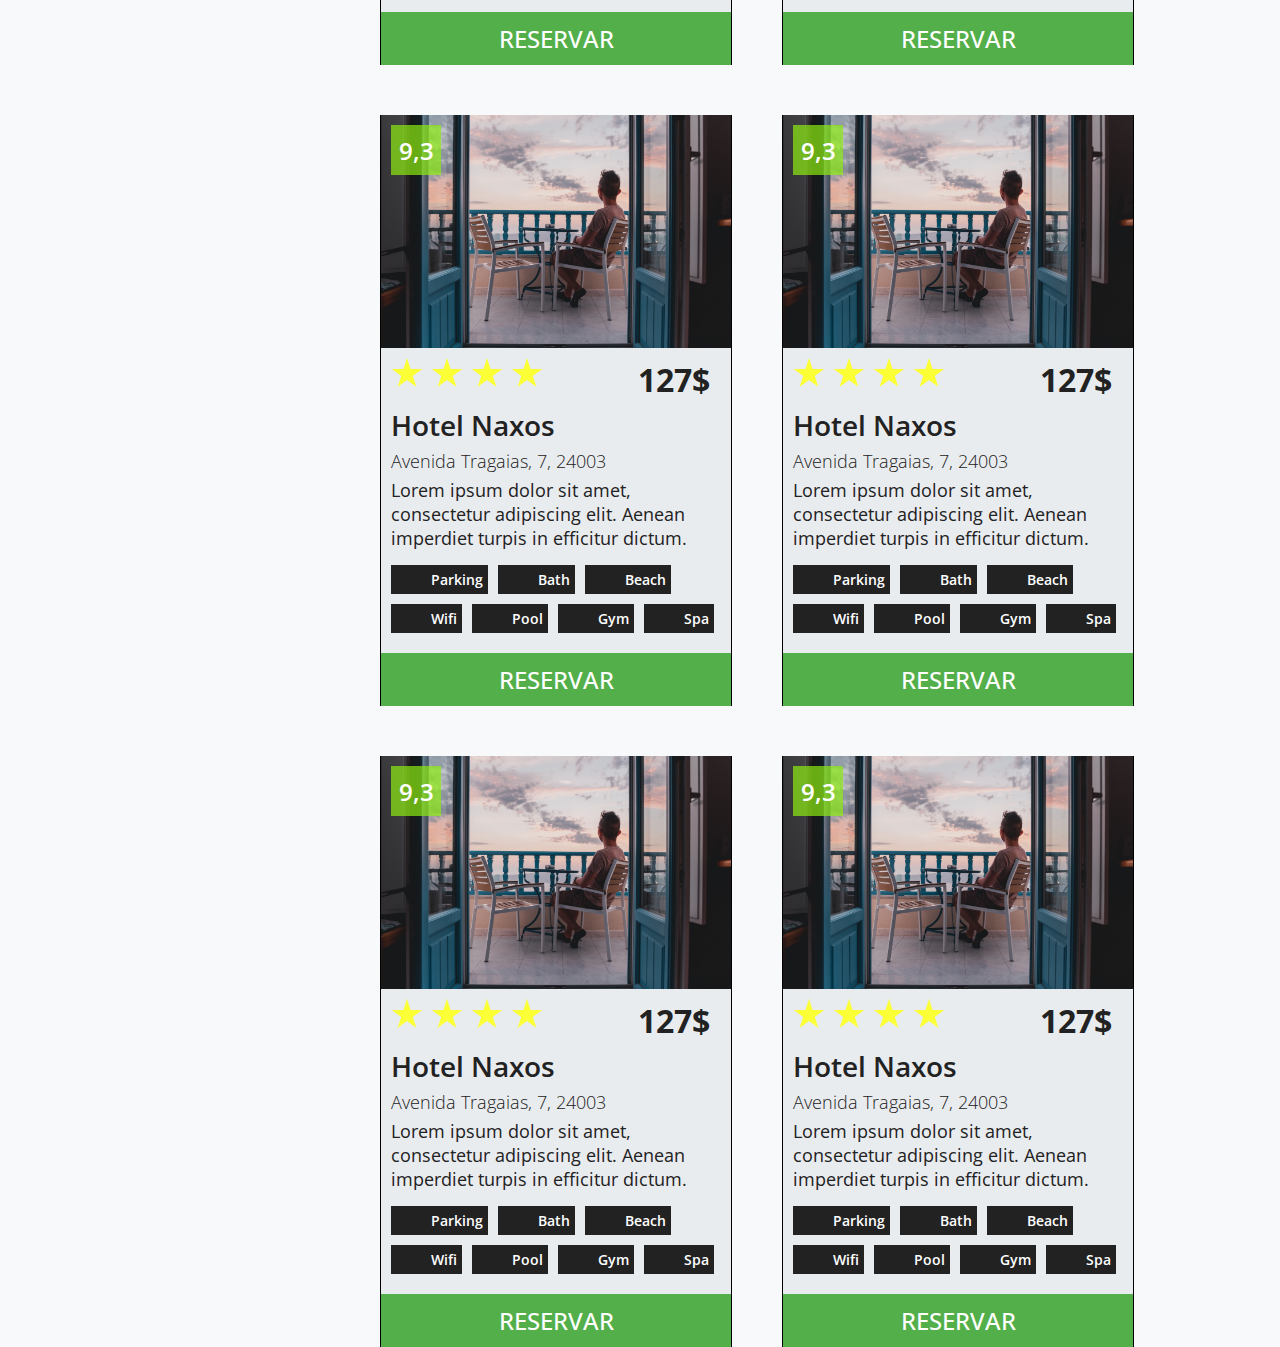
<file: Practica-final-APW-main/reserve/reserve.html>
<html lang="es">
<head>
    <meta charset="UTF-8">
    <meta http-equiv="X-UA-Compatible" content="IE=edge">
    <meta name="viewport" content="width=device-width, initial-scale=1.0">
    <link rel="preconnect" href="https://fonts.googleapis.com">
    <link rel="preconnect" href="https://fonts.gstatic.com" crossorigin>
    <link href="https://fonts.googleapis.com/css2?family=Sulphur+Point:wght@300;400;700&display=swap" rel="stylesheet">
    <link href="https://fonts.googleapis.com/css2?family=Open+Sans:wght@300;400;500;600;700&display=swap" rel="stylesheet">
    <link href="https://fonts.googleapis.com/css2?family=Lato:wght@300;400;700&display=swap" rel="stylesheet">
    <link rel="stylesheet" href="styles.css">
    <title>HWS Reserve</title>
</head>
<body>
    <header>
        <nav id="navbar">
            <div class="nav navbar-items" id="navbar-items">
                <div class="logo">
                    <h2>HWS</h2>
                </div>
                <div class="navbar-links">
                    <ul>
                        <li>
                            <a href="../index.html" class="navbar-link-item">
                                Home
                            </a>
                        </li>
                        <li>
                            <a href="" class="navbar-link-item">
                                Galería
                            </a>
                        </li>
                        <li>
                            <a href="" class="navbar-link-item">
                                Explora
                            </a>
                        </li>
                    </ul>
                </div>
            </div>
            <svg id="svg-triangle" width="31" height="20" viewBox="0 0 31 20" fill="none" xmlns="http://www.w3.org/2000/svg">
                <path d="M31 0H0L15.1837 20L31 0Z" fill="black"/>
            </svg>
        </nav>
        <div class="titles">
            <h1>HWS</h1>
            <h2>RESERVE</h2>
        </div>
    </header>
    <div class="main">
        <form action="hwsPay/hwspay.html" method="POST">
            <div class="form-reserve">
                <input type="date" id="date-entry" name="date-entry" value="date-entry" required>
                <input type="date" id="date-exit" name="date-exit" value="date-exit" required>
                <select name="select" id="input-select" >
                    <option value="1 Habitación, 1 Huésped">1 Habitación, 1 Huésped</option>
                    <option value="1 Habitación, 2 Huéspedes" selected>1 Habitación, 2 Huéspedes</option>
                    <option value="1 Habitación, 3 Huéspedes">1 Habitación, 3 Huéspedes</option>
                    <option value="1 Habitación, 4 Huéspedes">1 Habitación, 4 Huéspedes</option>
                    <option value="2 Habitaciones, 2 Huéspedes">2 Habitaciones, 2 Huéspedes</option>
                    <option value="2 Habitaciones, 3 Huéspedes">2 Habitaciones, 3 Huéspedes</option>
                    <option value="2 Habitaciones, 4 Huéspedes">2 Habitaciones, 4 Huéspedes</option>
                </select>
            </div>
        <div class="section-hotels">
            <div class="sidebar-container">
                <aside>
                    <div class="top-title">
                        <h2>Filtros</h2>
                    </div>
                    <div class="filters">
                        <div class="filter-item">
                            <input type="checkbox" name="parking" id="parking">
                            <span>Aparcamiento</span>
                        </div>
                        <div class="filter-item">
                            <input type="checkbox" name="bath" id="bath">
                            <span>Bañera</span>
                        </div>
                        <div class="filter-item">
                            <input type="checkbox" name="beach" id="beach">
                            <span>Playa</span>
                        </div>
                        <div class="filter-item">
                            <input type="checkbox" name="wifi" id="wifi">
                            <span>Wifi</span>
                        </div>
                        <div class="filter-item">
                            <input type="checkbox" name="pool" id="pool">
                            <span>Piscina</span>
                        </div>
                        <div class="filter-item">
                            <input type="checkbox" name="gym" id="gym">
                            <span>Gimnasio</span>
                        </div>
                        <div class="filter-item">
                            <input type="checkbox" name="spa" id="spa">
                            <span>Spa</span>
                        </div>
                        <div class="filter-item">
                            <input type="checkbox" name="cafe" id="cafe">
                            <span>Café</span>
                        </div>
                        <div class="filter-item">
                            <input type="checkbox" name="accesibilidad " id="accesibilidad ">
                            <span>Accesibilidad</span>
                        </div>
                        <div class="filter-item">
                            <input type="checkbox" name="pets" id="pets">
                            <span>Mascotas</span>
                        </div>
                        <div class="filter-item">
                            <input type="checkbox" name="free-cancel" id="free-cancel">
                            <span>Cancelación gratuita</span>
                        </div>
                        <div class="filter-item">
                            <input type="checkbox" name="parking" id="air-conditioning">
                            <span>Aire acondicionado</span>
                        </div>
                        <div class="filter-item">
                            <input type="checkbox" name="extra-activities" id="extra-activities">
                            <span>Actividades Extra</span>
                        </div>
                    </div>
                </aside>
            </div>
            <div class="hotels-container">
                <div class="hotel-card">
                    <div class="top-card">
                        <div class="hotel-puntuation">
                            <span>9,3</span>
                        </div>
                        <img src="img/hotel-card-img.jpg" alt="" class="hotel-image">
                    </div>
                    <div class="middle-card">
                        <div class="hotel-stars-price">
                            <div class="hotel-stars">
                                <div class="star">
                                    <svg width="32" height="29" viewBox="0 0 32 29" fill="none" xmlns="http://www.w3.org/2000/svg">
                                        <path d="M16 0L19.5922 11.0557H31.2169L21.8123 17.8885L25.4046 28.9443L16 22.1115L6.59544 28.9443L10.1877 17.8885L0.783095 11.0557H12.4078L16 0Z" fill="#FBFF36"/>
                                    </svg>
                                </div>
                                <div class="star">
                                    <svg width="32" height="29" viewBox="0 0 32 29" fill="none" xmlns="http://www.w3.org/2000/svg">
                                        <path d="M16 0L19.5922 11.0557H31.2169L21.8123 17.8885L25.4046 28.9443L16 22.1115L6.59544 28.9443L10.1877 17.8885L0.783095 11.0557H12.4078L16 0Z" fill="#FBFF36"/>
                                    </svg>
                                </div>
                                <div class="star">
                                    <svg width="32" height="29" viewBox="0 0 32 29" fill="none" xmlns="http://www.w3.org/2000/svg">
                                        <path d="M16 0L19.5922 11.0557H31.2169L21.8123 17.8885L25.4046 28.9443L16 22.1115L6.59544 28.9443L10.1877 17.8885L0.783095 11.0557H12.4078L16 0Z" fill="#FBFF36"/>
                                    </svg>
                                </div>
                                <div class="star">
                                    <svg width="32" height="29" viewBox="0 0 32 29" fill="none" xmlns="http://www.w3.org/2000/svg">
                                        <path d="M16 0L19.5922 11.0557H31.2169L21.8123 17.8885L25.4046 28.9443L16 22.1115L6.59544 28.9443L10.1877 17.8885L0.783095 11.0557H12.4078L16 0Z" fill="#FBFF36"/>
                                    </svg>
                                </div>
                            </div>
                            <div class="hotel-price">
                                <span>127$</span>
                            </div>
                        </div>
                        <div class="hotel-name">
                            <h2>Hotel Naxos</h2>
                        </div>
                        <div class="hotel-direction">
                            <span>Avenida Tragaias, 7, 24003</span>
                        </div>
                        <div class="hotel-description">
                            <p>Lorem ipsum dolor sit amet, consectetur adipiscing elit. Aenean imperdiet turpis in efficitur dictum.</p>
                        </div>
                        <div class="hotel-tags">
                            <div class="tags parking">
                                <span>Parking</span>
                            </div>
                            <div class="tags bath">
                                <span>Bath</span>
                            </div>
                            <div class="tags beach">
                                <span>Beach</span>
                            </div>
                            <div class="tags wifi">
                                <span>Wifi</span>
                            </div>
                            <div class="tags pool">
                                <span>Pool</span>
                            </div>
                            <div class="tags gym">
                                <span>Gym</span>
                            </div>
                            <div class="tags spa">
                                <span>Spa</span>
                            </div>
                        </div>
                    </div>
                    <div class="bottom-card">
                        <div class="hotel-reserve-button">
                            <input type="submit" value="RESERVAR">
                        </div>
                    </div>
                </div>
                <div class="hotel-card">
                    <div class="top-card">
                        <div class="hotel-puntuation">
                            <span>9,3</span>
                        </div>
                        <img src="img/hotel-card-img.jpg" alt="" class="hotel-image">
                    </div>
                    <div class="middle-card">
                        <div class="hotel-stars-price">
                            <div class="hotel-stars">
                                <div class="star">
                                    <svg width="32" height="29" viewBox="0 0 32 29" fill="none" xmlns="http://www.w3.org/2000/svg">
                                        <path d="M16 0L19.5922 11.0557H31.2169L21.8123 17.8885L25.4046 28.9443L16 22.1115L6.59544 28.9443L10.1877 17.8885L0.783095 11.0557H12.4078L16 0Z" fill="#FBFF36"/>
                                    </svg>
                                </div>
                                <div class="star">
                                    <svg width="32" height="29" viewBox="0 0 32 29" fill="none" xmlns="http://www.w3.org/2000/svg">
                                        <path d="M16 0L19.5922 11.0557H31.2169L21.8123 17.8885L25.4046 28.9443L16 22.1115L6.59544 28.9443L10.1877 17.8885L0.783095 11.0557H12.4078L16 0Z" fill="#FBFF36"/>
                                    </svg>
                                </div>
                                <div class="star">
                                    <svg width="32" height="29" viewBox="0 0 32 29" fill="none" xmlns="http://www.w3.org/2000/svg">
                                        <path d="M16 0L19.5922 11.0557H31.2169L21.8123 17.8885L25.4046 28.9443L16 22.1115L6.59544 28.9443L10.1877 17.8885L0.783095 11.0557H12.4078L16 0Z" fill="#FBFF36"/>
                                    </svg>
                                </div>
                                <div class="star">
                                    <svg width="32" height="29" viewBox="0 0 32 29" fill="none" xmlns="http://www.w3.org/2000/svg">
                                        <path d="M16 0L19.5922 11.0557H31.2169L21.8123 17.8885L25.4046 28.9443L16 22.1115L6.59544 28.9443L10.1877 17.8885L0.783095 11.0557H12.4078L16 0Z" fill="#FBFF36"/>
                                    </svg>
                                </div>
                            </div>
                            <div class="hotel-price">
                                <span>127$</span>
                            </div>
                        </div>
                        <div class="hotel-name">
                            <h2>Hotel Naxos</h2>
                        </div>
                        <div class="hotel-direction">
                            <span>Avenida Tragaias, 7, 24003</span>
                        </div>
                        <div class="hotel-description">
                            <p>Lorem ipsum dolor sit amet, consectetur adipiscing elit. Aenean imperdiet turpis in efficitur dictum.</p>
                        </div>
                        <div class="hotel-tags">
                            <div class="tags parking">
                                <span>Parking</span>
                            </div>
                            <div class="tags bath">
                                <span>Bath</span>
                            </div>
                            <div class="tags beach">
                                <span>Beach</span>
                            </div>
                            <div class="tags wifi">
                                <span>Wifi</span>
                            </div>
                            <div class="tags pool">
                                <span>Pool</span>
                            </div>
                            <div class="tags gym">
                                <span>Gym</span>
                            </div>
                            <div class="tags spa">
                                <span>Spa</span>
                            </div>
                        </div>
                    </div>
                    <div class="bottom-card">
                        <div class="hotel-reserve-button">
                            <input type="submit" value="RESERVAR">
                        </div>
                    </div>
                </div>
                <div class="hotel-card">
                    <div class="top-card">
                        <div class="hotel-puntuation">
                            <span>9,3</span>
                        </div>
                        <img src="img/hotel-card-img.jpg" alt="" class="hotel-image">
                    </div>
                    <div class="middle-card">
                        <div class="hotel-stars-price">
                            <div class="hotel-stars">
                                <div class="star">
                                    <svg width="32" height="29" viewBox="0 0 32 29" fill="none" xmlns="http://www.w3.org/2000/svg">
                                        <path d="M16 0L19.5922 11.0557H31.2169L21.8123 17.8885L25.4046 28.9443L16 22.1115L6.59544 28.9443L10.1877 17.8885L0.783095 11.0557H12.4078L16 0Z" fill="#FBFF36"/>
                                    </svg>
                                </div>
                                <div class="star">
                                    <svg width="32" height="29" viewBox="0 0 32 29" fill="none" xmlns="http://www.w3.org/2000/svg">
                                        <path d="M16 0L19.5922 11.0557H31.2169L21.8123 17.8885L25.4046 28.9443L16 22.1115L6.59544 28.9443L10.1877 17.8885L0.783095 11.0557H12.4078L16 0Z" fill="#FBFF36"/>
                                    </svg>
                                </div>
                                <div class="star">
                                    <svg width="32" height="29" viewBox="0 0 32 29" fill="none" xmlns="http://www.w3.org/2000/svg">
                                        <path d="M16 0L19.5922 11.0557H31.2169L21.8123 17.8885L25.4046 28.9443L16 22.1115L6.59544 28.9443L10.1877 17.8885L0.783095 11.0557H12.4078L16 0Z" fill="#FBFF36"/>
                                    </svg>
                                </div>
                                <div class="star">
                                    <svg width="32" height="29" viewBox="0 0 32 29" fill="none" xmlns="http://www.w3.org/2000/svg">
                                        <path d="M16 0L19.5922 11.0557H31.2169L21.8123 17.8885L25.4046 28.9443L16 22.1115L6.59544 28.9443L10.1877 17.8885L0.783095 11.0557H12.4078L16 0Z" fill="#FBFF36"/>
                                    </svg>
                                </div>
                            </div>
                            <div class="hotel-price">
                                <span>127$</span>
                            </div>
                        </div>
                        <div class="hotel-name">
                            <h2>Hotel Naxos</h2>
                        </div>
                        <div class="hotel-direction">
                            <span>Avenida Tragaias, 7, 24003</span>
                        </div>
                        <div class="hotel-description">
                            <p>Lorem ipsum dolor sit amet, consectetur adipiscing elit. Aenean imperdiet turpis in efficitur dictum.</p>
                        </div>
                        <div class="hotel-tags">
                            <div class="tags parking">
                                <span>Parking</span>
                            </div>
                            <div class="tags bath">
                                <span>Bath</span>
                            </div>
                            <div class="tags beach">
                                <span>Beach</span>
                            </div>
                            <div class="tags wifi">
                                <span>Wifi</span>
                            </div>
                            <div class="tags pool">
                                <span>Pool</span>
                            </div>
                            <div class="tags gym">
                                <span>Gym</span>
                            </div>
                            <div class="tags spa">
                                <span>Spa</span>
                            </div>
                        </div>
                    </div>
                    <div class="bottom-card">
                        <div class="hotel-reserve-button">
                            <input type="submit" value="RESERVAR">
                        </div>
                    </div>
                </div>
                <div class="hotel-card">
                    <div class="top-card">
                        <div class="hotel-puntuation">
                            <span>9,3</span>
                        </div>
                        <img src="img/hotel-card-img.jpg" alt="" class="hotel-image">
                    </div>
                    <div class="middle-card">
                        <div class="hotel-stars-price">
                            <div class="hotel-stars">
                                <div class="star">
                                    <svg width="32" height="29" viewBox="0 0 32 29" fill="none" xmlns="http://www.w3.org/2000/svg">
                                        <path d="M16 0L19.5922 11.0557H31.2169L21.8123 17.8885L25.4046 28.9443L16 22.1115L6.59544 28.9443L10.1877 17.8885L0.783095 11.0557H12.4078L16 0Z" fill="#FBFF36"/>
                                    </svg>
                                </div>
                                <div class="star">
                                    <svg width="32" height="29" viewBox="0 0 32 29" fill="none" xmlns="http://www.w3.org/2000/svg">
                                        <path d="M16 0L19.5922 11.0557H31.2169L21.8123 17.8885L25.4046 28.9443L16 22.1115L6.59544 28.9443L10.1877 17.8885L0.783095 11.0557H12.4078L16 0Z" fill="#FBFF36"/>
                                    </svg>
                                </div>
                                <div class="star">
                                    <svg width="32" height="29" viewBox="0 0 32 29" fill="none" xmlns="http://www.w3.org/2000/svg">
                                        <path d="M16 0L19.5922 11.0557H31.2169L21.8123 17.8885L25.4046 28.9443L16 22.1115L6.59544 28.9443L10.1877 17.8885L0.783095 11.0557H12.4078L16 0Z" fill="#FBFF36"/>
                                    </svg>
                                </div>
                                <div class="star">
                                    <svg width="32" height="29" viewBox="0 0 32 29" fill="none" xmlns="http://www.w3.org/2000/svg">
                                        <path d="M16 0L19.5922 11.0557H31.2169L21.8123 17.8885L25.4046 28.9443L16 22.1115L6.59544 28.9443L10.1877 17.8885L0.783095 11.0557H12.4078L16 0Z" fill="#FBFF36"/>
                                    </svg>
                                </div>
                            </div>
                            <div class="hotel-price">
                                <span>127$</span>
                            </div>
                        </div>
                        <div class="hotel-name">
                            <h2>Hotel Naxos</h2>
                        </div>
                        <div class="hotel-direction">
                            <span>Avenida Tragaias, 7, 24003</span>
                        </div>
                        <div class="hotel-description">
                            <p>Lorem ipsum dolor sit amet, consectetur adipiscing elit. Aenean imperdiet turpis in efficitur dictum.</p>
                        </div>
                        <div class="hotel-tags">
                            <div class="tags parking">
                                <span>Parking</span>
                            </div>
                            <div class="tags bath">
                                <span>Bath</span>
                            </div>
                            <div class="tags beach">
                                <span>Beach</span>
                            </div>
                            <div class="tags wifi">
                                <span>Wifi</span>
                            </div>
                            <div class="tags pool">
                                <span>Pool</span>
                            </div>
                            <div class="tags gym">
                                <span>Gym</span>
                            </div>
                            <div class="tags spa">
                                <span>Spa</span>
                            </div>
                        </div>
                    </div>
                    <div class="bottom-card">
                        <div class="hotel-reserve-button">
                            <input type="submit" value="RESERVAR">
                        </div>
                    </div>
                </div>
                <div class="hotel-card">
                    <div class="top-card">
                        <div class="hotel-puntuation">
                            <span>9,3</span>
                        </div>
                        <img src="img/hotel-card-img.jpg" alt="" class="hotel-image">
                    </div>
                    <div class="middle-card">
                        <div class="hotel-stars-price">
                            <div class="hotel-stars">
                                <div class="star">
                                    <svg width="32" height="29" viewBox="0 0 32 29" fill="none" xmlns="http://www.w3.org/2000/svg">
                                        <path d="M16 0L19.5922 11.0557H31.2169L21.8123 17.8885L25.4046 28.9443L16 22.1115L6.59544 28.9443L10.1877 17.8885L0.783095 11.0557H12.4078L16 0Z" fill="#FBFF36"/>
                                    </svg>
                                </div>
                                <div class="star">
                                    <svg width="32" height="29" viewBox="0 0 32 29" fill="none" xmlns="http://www.w3.org/2000/svg">
                                        <path d="M16 0L19.5922 11.0557H31.2169L21.8123 17.8885L25.4046 28.9443L16 22.1115L6.59544 28.9443L10.1877 17.8885L0.783095 11.0557H12.4078L16 0Z" fill="#FBFF36"/>
                                    </svg>
                                </div>
                                <div class="star">
                                    <svg width="32" height="29" viewBox="0 0 32 29" fill="none" xmlns="http://www.w3.org/2000/svg">
                                        <path d="M16 0L19.5922 11.0557H31.2169L21.8123 17.8885L25.4046 28.9443L16 22.1115L6.59544 28.9443L10.1877 17.8885L0.783095 11.0557H12.4078L16 0Z" fill="#FBFF36"/>
                                    </svg>
                                </div>
                                <div class="star">
                                    <svg width="32" height="29" viewBox="0 0 32 29" fill="none" xmlns="http://www.w3.org/2000/svg">
                                        <path d="M16 0L19.5922 11.0557H31.2169L21.8123 17.8885L25.4046 28.9443L16 22.1115L6.59544 28.9443L10.1877 17.8885L0.783095 11.0557H12.4078L16 0Z" fill="#FBFF36"/>
                                    </svg>
                                </div>
                            </div>
                            <div class="hotel-price">
                                <span>127$</span>
                            </div>
                        </div>
                        <div class="hotel-name">
                            <h2>Hotel Naxos</h2>
                        </div>
                        <div class="hotel-direction">
                            <span>Avenida Tragaias, 7, 24003</span>
                        </div>
                        <div class="hotel-description">
                            <p>Lorem ipsum dolor sit amet, consectetur adipiscing elit. Aenean imperdiet turpis in efficitur dictum.</p>
                        </div>
                        <div class="hotel-tags">
                            <div class="tags parking">
                                <span>Parking</span>
                            </div>
                            <div class="tags bath">
                                <span>Bath</span>
                            </div>
                            <div class="tags beach">
                                <span>Beach</span>
                            </div>
                            <div class="tags wifi">
                                <span>Wifi</span>
                            </div>
                            <div class="tags pool">
                                <span>Pool</span>
                            </div>
                            <div class="tags gym">
                                <span>Gym</span>
                            </div>
                            <div class="tags spa">
                                <span>Spa</span>
                            </div>
                        </div>
                    </div>
                    <div class="bottom-card">
                        <div class="hotel-reserve-button">
                            <input type="submit" value="RESERVAR">
                        </div>
                    </div>
                </div>
                <div class="hotel-card">
                    <div class="top-card">
                        <div class="hotel-puntuation">
                            <span>9,3</span>
                        </div>
                        <img src="img/hotel-card-img.jpg" alt="" class="hotel-image">
                    </div>
                    <div class="middle-card">
                        <div class="hotel-stars-price">
                            <div class="hotel-stars">
                                <div class="star">
                                    <svg width="32" height="29" viewBox="0 0 32 29" fill="none" xmlns="http://www.w3.org/2000/svg">
                                        <path d="M16 0L19.5922 11.0557H31.2169L21.8123 17.8885L25.4046 28.9443L16 22.1115L6.59544 28.9443L10.1877 17.8885L0.783095 11.0557H12.4078L16 0Z" fill="#FBFF36"/>
                                    </svg>
                                </div>
                                <div class="star">
                                    <svg width="32" height="29" viewBox="0 0 32 29" fill="none" xmlns="http://www.w3.org/2000/svg">
                                        <path d="M16 0L19.5922 11.0557H31.2169L21.8123 17.8885L25.4046 28.9443L16 22.1115L6.59544 28.9443L10.1877 17.8885L0.783095 11.0557H12.4078L16 0Z" fill="#FBFF36"/>
                                    </svg>
                                </div>
                                <div class="star">
                                    <svg width="32" height="29" viewBox="0 0 32 29" fill="none" xmlns="http://www.w3.org/2000/svg">
                                        <path d="M16 0L19.5922 11.0557H31.2169L21.8123 17.8885L25.4046 28.9443L16 22.1115L6.59544 28.9443L10.1877 17.8885L0.783095 11.0557H12.4078L16 0Z" fill="#FBFF36"/>
                                    </svg>
                                </div>
                                <div class="star">
                                    <svg width="32" height="29" viewBox="0 0 32 29" fill="none" xmlns="http://www.w3.org/2000/svg">
                                        <path d="M16 0L19.5922 11.0557H31.2169L21.8123 17.8885L25.4046 28.9443L16 22.1115L6.59544 28.9443L10.1877 17.8885L0.783095 11.0557H12.4078L16 0Z" fill="#FBFF36"/>
                                    </svg>
                                </div>
                            </div>
                            <div class="hotel-price">
                                <span>127$</span>
                            </div>
                        </div>
                        <div class="hotel-name">
                            <h2>Hotel Naxos</h2>
                        </div>
                        <div class="hotel-direction">
                            <span>Avenida Tragaias, 7, 24003</span>
                        </div>
                        <div class="hotel-description">
                            <p>Lorem ipsum dolor sit amet, consectetur adipiscing elit. Aenean imperdiet turpis in efficitur dictum.</p>
                        </div>
                        <div class="hotel-tags">
                            <div class="tags parking">
                                <span>Parking</span>
                            </div>
                            <div class="tags bath">
                                <span>Bath</span>
                            </div>
                            <div class="tags beach">
                                <span>Beach</span>
                            </div>
                            <div class="tags wifi">
                                <span>Wifi</span>
                            </div>
                            <div class="tags pool">
                                <span>Pool</span>
                            </div>
                            <div class="tags gym">
                                <span>Gym</span>
                            </div>
                            <div class="tags spa">
                                <span>Spa</span>
                            </div>
                        </div>
                    </div>
                    <div class="bottom-card">
                        <div class="hotel-reserve-button">
                            <input type="submit" value="RESERVAR">
                        </div>
                    </div>
                </div>
                <div class="hotel-card">
                    <div class="top-card">
                        <div class="hotel-puntuation">
                            <span>9,3</span>
                        </div>
                        <img src="img/hotel-card-img.jpg" alt="" class="hotel-image">
                    </div>
                    <div class="middle-card">
                        <div class="hotel-stars-price">
                            <div class="hotel-stars">
                                <div class="star">
                                    <svg width="32" height="29" viewBox="0 0 32 29" fill="none" xmlns="http://www.w3.org/2000/svg">
                                        <path d="M16 0L19.5922 11.0557H31.2169L21.8123 17.8885L25.4046 28.9443L16 22.1115L6.59544 28.9443L10.1877 17.8885L0.783095 11.0557H12.4078L16 0Z" fill="#FBFF36"/>
                                    </svg>
                                </div>
                                <div class="star">
                                    <svg width="32" height="29" viewBox="0 0 32 29" fill="none" xmlns="http://www.w3.org/2000/svg">
                                        <path d="M16 0L19.5922 11.0557H31.2169L21.8123 17.8885L25.4046 28.9443L16 22.1115L6.59544 28.9443L10.1877 17.8885L0.783095 11.0557H12.4078L16 0Z" fill="#FBFF36"/>
                                    </svg>
                                </div>
                                <div class="star">
                                    <svg width="32" height="29" viewBox="0 0 32 29" fill="none" xmlns="http://www.w3.org/2000/svg">
                                        <path d="M16 0L19.5922 11.0557H31.2169L21.8123 17.8885L25.4046 28.9443L16 22.1115L6.59544 28.9443L10.1877 17.8885L0.783095 11.0557H12.4078L16 0Z" fill="#FBFF36"/>
                                    </svg>
                                </div>
                                <div class="star">
                                    <svg width="32" height="29" viewBox="0 0 32 29" fill="none" xmlns="http://www.w3.org/2000/svg">
                                        <path d="M16 0L19.5922 11.0557H31.2169L21.8123 17.8885L25.4046 28.9443L16 22.1115L6.59544 28.9443L10.1877 17.8885L0.783095 11.0557H12.4078L16 0Z" fill="#FBFF36"/>
                                    </svg>
                                </div>
                            </div>
                            <div class="hotel-price">
                                <span>127$</span>
                            </div>
                        </div>
                        <div class="hotel-name">
                            <h2>Hotel Naxos</h2>
                        </div>
                        <div class="hotel-direction">
                            <span>Avenida Tragaias, 7, 24003</span>
                        </div>
                        <div class="hotel-description">
                            <p>Lorem ipsum dolor sit amet, consectetur adipiscing elit. Aenean imperdiet turpis in efficitur dictum.</p>
                        </div>
                        <div class="hotel-tags">
                            <div class="tags parking">
                                <span>Parking</span>
                            </div>
                            <div class="tags bath">
                                <span>Bath</span>
                            </div>
                            <div class="tags beach">
                                <span>Beach</span>
                            </div>
                            <div class="tags wifi">
                                <span>Wifi</span>
                            </div>
                            <div class="tags pool">
                                <span>Pool</span>
                            </div>
                            <div class="tags gym">
                                <span>Gym</span>
                            </div>
                            <div class="tags spa">
                                <span>Spa</span>
                            </div>
                        </div>
                    </div>
                    <div class="bottom-card">
                        <div class="hotel-reserve-button">
                            <input type="submit" value="RESERVAR">
                        </div>
                    </div>
                </div>
                <div class="hotel-card">
                    <div class="top-card">
                        <div class="hotel-puntuation">
                            <span>9,3</span>
                        </div>
                        <img src="img/hotel-card-img.jpg" alt="" class="hotel-image">
                    </div>
                    <div class="middle-card">
                        <div class="hotel-stars-price">
                            <div class="hotel-stars">
                                <div class="star">
                                    <svg width="32" height="29" viewBox="0 0 32 29" fill="none" xmlns="http://www.w3.org/2000/svg">
                                        <path d="M16 0L19.5922 11.0557H31.2169L21.8123 17.8885L25.4046 28.9443L16 22.1115L6.59544 28.9443L10.1877 17.8885L0.783095 11.0557H12.4078L16 0Z" fill="#FBFF36"/>
                                    </svg>
                                </div>
                                <div class="star">
                                    <svg width="32" height="29" viewBox="0 0 32 29" fill="none" xmlns="http://www.w3.org/2000/svg">
                                        <path d="M16 0L19.5922 11.0557H31.2169L21.8123 17.8885L25.4046 28.9443L16 22.1115L6.59544 28.9443L10.1877 17.8885L0.783095 11.0557H12.4078L16 0Z" fill="#FBFF36"/>
                                    </svg>
                                </div>
                                <div class="star">
                                    <svg width="32" height="29" viewBox="0 0 32 29" fill="none" xmlns="http://www.w3.org/2000/svg">
                                        <path d="M16 0L19.5922 11.0557H31.2169L21.8123 17.8885L25.4046 28.9443L16 22.1115L6.59544 28.9443L10.1877 17.8885L0.783095 11.0557H12.4078L16 0Z" fill="#FBFF36"/>
                                    </svg>
                                </div>
                                <div class="star">
                                    <svg width="32" height="29" viewBox="0 0 32 29" fill="none" xmlns="http://www.w3.org/2000/svg">
                                        <path d="M16 0L19.5922 11.0557H31.2169L21.8123 17.8885L25.4046 28.9443L16 22.1115L6.59544 28.9443L10.1877 17.8885L0.783095 11.0557H12.4078L16 0Z" fill="#FBFF36"/>
                                    </svg>
                                </div>
                            </div>
                            <div class="hotel-price">
                                <span>127$</span>
                            </div>
                        </div>
                        <div class="hotel-name">
                            <h2>Hotel Naxos</h2>
                        </div>
                        <div class="hotel-direction">
                            <span>Avenida Tragaias, 7, 24003</span>
                        </div>
                        <div class="hotel-description">
                            <p>Lorem ipsum dolor sit amet, consectetur adipiscing elit. Aenean imperdiet turpis in efficitur dictum.</p>
                        </div>
                        <div class="hotel-tags">
                            <div class="tags parking">
                                <span>Parking</span>
                            </div>
                            <div class="tags bath">
                                <span>Bath</span>
                            </div>
                            <div class="tags beach">
                                <span>Beach</span>
                            </div>
                            <div class="tags wifi">
                                <span>Wifi</span>
                            </div>
                            <div class="tags pool">
                                <span>Pool</span>
                            </div>
                            <div class="tags gym">
                                <span>Gym</span>
                            </div>
                            <div class="tags spa">
                                <span>Spa</span>
                            </div>
                        </div>
                    </div>
                    <div class="bottom-card">
                        <div class="hotel-reserve-button">
                            <input type="submit" value="RESERVAR">
                        </div>
                    </div>
                </div>
                <div class="hotel-card">
                    <div class="top-card">
                        <div class="hotel-puntuation">
                            <span>9,3</span>
                        </div>
                        <img src="img/hotel-card-img.jpg" alt="" class="hotel-image">
                    </div>
                    <div class="middle-card">
                        <div class="hotel-stars-price">
                            <div class="hotel-stars">
                                <div class="star">
                                    <svg width="32" height="29" viewBox="0 0 32 29" fill="none" xmlns="http://www.w3.org/2000/svg">
                                        <path d="M16 0L19.5922 11.0557H31.2169L21.8123 17.8885L25.4046 28.9443L16 22.1115L6.59544 28.9443L10.1877 17.8885L0.783095 11.0557H12.4078L16 0Z" fill="#FBFF36"/>
                                    </svg>
                                </div>
                                <div class="star">
                                    <svg width="32" height="29" viewBox="0 0 32 29" fill="none" xmlns="http://www.w3.org/2000/svg">
                                        <path d="M16 0L19.5922 11.0557H31.2169L21.8123 17.8885L25.4046 28.9443L16 22.1115L6.59544 28.9443L10.1877 17.8885L0.783095 11.0557H12.4078L16 0Z" fill="#FBFF36"/>
                                    </svg>
                                </div>
                                <div class="star">
                                    <svg width="32" height="29" viewBox="0 0 32 29" fill="none" xmlns="http://www.w3.org/2000/svg">
                                        <path d="M16 0L19.5922 11.0557H31.2169L21.8123 17.8885L25.4046 28.9443L16 22.1115L6.59544 28.9443L10.1877 17.8885L0.783095 11.0557H12.4078L16 0Z" fill="#FBFF36"/>
                                    </svg>
                                </div>
                                <div class="star">
                                    <svg width="32" height="29" viewBox="0 0 32 29" fill="none" xmlns="http://www.w3.org/2000/svg">
                                        <path d="M16 0L19.5922 11.0557H31.2169L21.8123 17.8885L25.4046 28.9443L16 22.1115L6.59544 28.9443L10.1877 17.8885L0.783095 11.0557H12.4078L16 0Z" fill="#FBFF36"/>
                                    </svg>
                                </div>
                            </div>
                            <div class="hotel-price">
                                <span>127$</span>
                            </div>
                        </div>
                        <div class="hotel-name">
                            <h2>Hotel Naxos</h2>
                        </div>
                        <div class="hotel-direction">
                            <span>Avenida Tragaias, 7, 24003</span>
                        </div>
                        <div class="hotel-description">
                            <p>Lorem ipsum dolor sit amet, consectetur adipiscing elit. Aenean imperdiet turpis in efficitur dictum.</p>
                        </div>
                        <div class="hotel-tags">
                            <div class="tags parking">
                                <span>Parking</span>
                            </div>
                            <div class="tags bath">
                                <span>Bath</span>
                            </div>
                            <div class="tags beach">
                                <span>Beach</span>
                            </div>
                            <div class="tags wifi">
                                <span>Wifi</span>
                            </div>
                            <div class="tags pool">
                                <span>Pool</span>
                            </div>
                            <div class="tags gym">
                                <span>Gym</span>
                            </div>
                            <div class="tags spa">
                                <span>Spa</span>
                            </div>
                        </div>
                    </div>
                    <div class="bottom-card">
                        <div class="hotel-reserve-button">
                            <input type="submit" value="RESERVAR">
                        </div>
                    </div>
                </div>
                <div class="hotel-card">
                    <div class="top-card">
                        <div class="hotel-puntuation">
                            <span>9,3</span>
                        </div>
                        <img src="img/hotel-card-img.jpg" alt="" class="hotel-image">
                    </div>
                    <div class="middle-card">
                        <div class="hotel-stars-price">
                            <div class="hotel-stars">
                                <div class="star">
                                    <svg width="32" height="29" viewBox="0 0 32 29" fill="none" xmlns="http://www.w3.org/2000/svg">
                                        <path d="M16 0L19.5922 11.0557H31.2169L21.8123 17.8885L25.4046 28.9443L16 22.1115L6.59544 28.9443L10.1877 17.8885L0.783095 11.0557H12.4078L16 0Z" fill="#FBFF36"/>
                                    </svg>
                                </div>
                                <div class="star">
                                    <svg width="32" height="29" viewBox="0 0 32 29" fill="none" xmlns="http://www.w3.org/2000/svg">
                                        <path d="M16 0L19.5922 11.0557H31.2169L21.8123 17.8885L25.4046 28.9443L16 22.1115L6.59544 28.9443L10.1877 17.8885L0.783095 11.0557H12.4078L16 0Z" fill="#FBFF36"/>
                                    </svg>
                                </div>
                                <div class="star">
                                    <svg width="32" height="29" viewBox="0 0 32 29" fill="none" xmlns="http://www.w3.org/2000/svg">
                                        <path d="M16 0L19.5922 11.0557H31.2169L21.8123 17.8885L25.4046 28.9443L16 22.1115L6.59544 28.9443L10.1877 17.8885L0.783095 11.0557H12.4078L16 0Z" fill="#FBFF36"/>
                                    </svg>
                                </div>
                                <div class="star">
                                    <svg width="32" height="29" viewBox="0 0 32 29" fill="none" xmlns="http://www.w3.org/2000/svg">
                                        <path d="M16 0L19.5922 11.0557H31.2169L21.8123 17.8885L25.4046 28.9443L16 22.1115L6.59544 28.9443L10.1877 17.8885L0.783095 11.0557H12.4078L16 0Z" fill="#FBFF36"/>
                                    </svg>
                                </div>
                            </div>
                            <div class="hotel-price">
                                <span>127$</span>
                            </div>
                        </div>
                        <div class="hotel-name">
                            <h2>Hotel Naxos</h2>
                        </div>
                        <div class="hotel-direction">
                            <span>Avenida Tragaias, 7, 24003</span>
                        </div>
                        <div class="hotel-description">
                            <p>Lorem ipsum dolor sit amet, consectetur adipiscing elit. Aenean imperdiet turpis in efficitur dictum.</p>
                        </div>
                        <div class="hotel-tags">
                            <div class="tags parking">
                                <span>Parking</span>
                            </div>
                            <div class="tags bath">
                                <span>Bath</span>
                            </div>
                            <div class="tags beach">
                                <span>Beach</span>
                            </div>
                            <div class="tags wifi">
                                <span>Wifi</span>
                            </div>
                            <div class="tags pool">
                                <span>Pool</span>
                            </div>
                            <div class="tags gym">
                                <span>Gym</span>
                            </div>
                            <div class="tags spa">
                                <span>Spa</span>
                            </div>
                        </div>
                    </div>
                    <div class="bottom-card">
                        <div class="hotel-reserve-button">
                            <input type="submit" value="RESERVAR">
                        </div>
                    </div>
                </div>
                <div class="hotel-card">
                    <div class="top-card">
                        <div class="hotel-puntuation">
                            <span>9,3</span>
                        </div>
                        <img src="img/hotel-card-img.jpg" alt="" class="hotel-image">
                    </div>
                    <div class="middle-card">
                        <div class="hotel-stars-price">
                            <div class="hotel-stars">
                                <div class="star">
                                    <svg width="32" height="29" viewBox="0 0 32 29" fill="none" xmlns="http://www.w3.org/2000/svg">
                                        <path d="M16 0L19.5922 11.0557H31.2169L21.8123 17.8885L25.4046 28.9443L16 22.1115L6.59544 28.9443L10.1877 17.8885L0.783095 11.0557H12.4078L16 0Z" fill="#FBFF36"/>
                                    </svg>
                                </div>
                                <div class="star">
                                    <svg width="32" height="29" viewBox="0 0 32 29" fill="none" xmlns="http://www.w3.org/2000/svg">
                                        <path d="M16 0L19.5922 11.0557H31.2169L21.8123 17.8885L25.4046 28.9443L16 22.1115L6.59544 28.9443L10.1877 17.8885L0.783095 11.0557H12.4078L16 0Z" fill="#FBFF36"/>
                                    </svg>
                                </div>
                                <div class="star">
                                    <svg width="32" height="29" viewBox="0 0 32 29" fill="none" xmlns="http://www.w3.org/2000/svg">
                                        <path d="M16 0L19.5922 11.0557H31.2169L21.8123 17.8885L25.4046 28.9443L16 22.1115L6.59544 28.9443L10.1877 17.8885L0.783095 11.0557H12.4078L16 0Z" fill="#FBFF36"/>
                                    </svg>
                                </div>
                                <div class="star">
                                    <svg width="32" height="29" viewBox="0 0 32 29" fill="none" xmlns="http://www.w3.org/2000/svg">
                                        <path d="M16 0L19.5922 11.0557H31.2169L21.8123 17.8885L25.4046 28.9443L16 22.1115L6.59544 28.9443L10.1877 17.8885L0.783095 11.0557H12.4078L16 0Z" fill="#FBFF36"/>
                                    </svg>
                                </div>
                            </div>
                            <div class="hotel-price">
                                <span>127$</span>
                            </div>
                        </div>
                        <div class="hotel-name">
                            <h2>Hotel Naxos</h2>
                        </div>
                        <div class="hotel-direction">
                            <span>Avenida Tragaias, 7, 24003</span>
                        </div>
                        <div class="hotel-description">
                            <p>Lorem ipsum dolor sit amet, consectetur adipiscing elit. Aenean imperdiet turpis in efficitur dictum.</p>
                        </div>
                        <div class="hotel-tags">
                            <div class="tags parking">
                                <span>Parking</span>
                            </div>
                            <div class="tags bath">
                                <span>Bath</span>
                            </div>
                            <div class="tags beach">
                                <span>Beach</span>
                            </div>
                            <div class="tags wifi">
                                <span>Wifi</span>
                            </div>
                            <div class="tags pool">
                                <span>Pool</span>
                            </div>
                            <div class="tags gym">
                                <span>Gym</span>
                            </div>
                            <div class="tags spa">
                                <span>Spa</span>
                            </div>
                        </div>
                    </div>
                    <div class="bottom-card">
                        <div class="hotel-reserve-button">
                            <input type="submit" value="RESERVAR">
                        </div>
                    </div>
                </div>
                <div class="hotel-card">
                    <div class="top-card">
                        <div class="hotel-puntuation">
                            <span>9,3</span>
                        </div>
                        <img src="img/hotel-card-img.jpg" alt="" class="hotel-image">
                    </div>
                    <div class="middle-card">
                        <div class="hotel-stars-price">
                            <div class="hotel-stars">
                                <div class="star">
                                    <svg width="32" height="29" viewBox="0 0 32 29" fill="none" xmlns="http://www.w3.org/2000/svg">
                                        <path d="M16 0L19.5922 11.0557H31.2169L21.8123 17.8885L25.4046 28.9443L16 22.1115L6.59544 28.9443L10.1877 17.8885L0.783095 11.0557H12.4078L16 0Z" fill="#FBFF36"/>
                                    </svg>
                                </div>
                                <div class="star">
                                    <svg width="32" height="29" viewBox="0 0 32 29" fill="none" xmlns="http://www.w3.org/2000/svg">
                                        <path d="M16 0L19.5922 11.0557H31.2169L21.8123 17.8885L25.4046 28.9443L16 22.1115L6.59544 28.9443L10.1877 17.8885L0.783095 11.0557H12.4078L16 0Z" fill="#FBFF36"/>
                                    </svg>
                                </div>
                                <div class="star">
                                    <svg width="32" height="29" viewBox="0 0 32 29" fill="none" xmlns="http://www.w3.org/2000/svg">
                                        <path d="M16 0L19.5922 11.0557H31.2169L21.8123 17.8885L25.4046 28.9443L16 22.1115L6.59544 28.9443L10.1877 17.8885L0.783095 11.0557H12.4078L16 0Z" fill="#FBFF36"/>
                                    </svg>
                                </div>
                                <div class="star">
                                    <svg width="32" height="29" viewBox="0 0 32 29" fill="none" xmlns="http://www.w3.org/2000/svg">
                                        <path d="M16 0L19.5922 11.0557H31.2169L21.8123 17.8885L25.4046 28.9443L16 22.1115L6.59544 28.9443L10.1877 17.8885L0.783095 11.0557H12.4078L16 0Z" fill="#FBFF36"/>
                                    </svg>
                                </div>
                            </div>
                            <div class="hotel-price">
                                <span>127$</span>
                            </div>
                        </div>
                        <div class="hotel-name">
                            <h2>Hotel Naxos</h2>
                        </div>
                        <div class="hotel-direction">
                            <span>Avenida Tragaias, 7, 24003</span>
                        </div>
                        <div class="hotel-description">
                            <p>Lorem ipsum dolor sit amet, consectetur adipiscing elit. Aenean imperdiet turpis in efficitur dictum.</p>
                        </div>
                        <div class="hotel-tags">
                            <div class="tags parking">
                                <span>Parking</span>
                            </div>
                            <div class="tags bath">
                                <span>Bath</span>
                            </div>
                            <div class="tags beach">
                                <span>Beach</span>
                            </div>
                            <div class="tags wifi">
                                <span>Wifi</span>
                            </div>
                            <div class="tags pool">
                                <span>Pool</span>
                            </div>
                            <div class="tags gym">
                                <span>Gym</span>
                            </div>
                            <div class="tags spa">
                                <span>Spa</span>
                            </div>
                        </div>
                    </div>
                    <div class="bottom-card">
                        <div class="hotel-reserve-button">
                            <input type="submit" value="RESERVAR">
                        </div>
                    </div>
                </div>
            </div>
        </form>
    </div>
    <script src="animations.js"></script>
    <script src="main.js"></script>
</body>
</html>
</file>
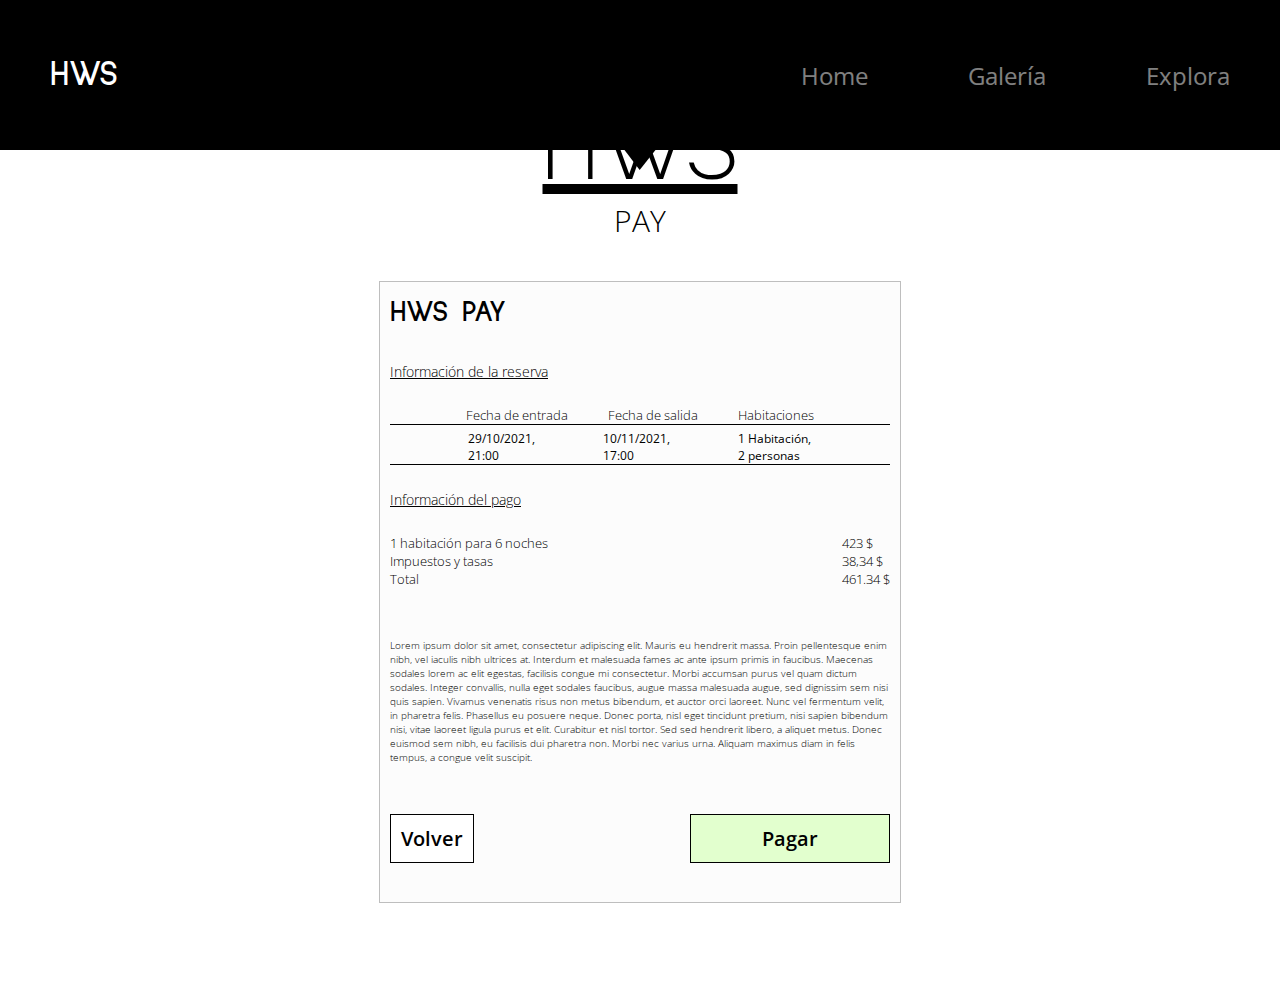
<file: reserve/hwsPay/hwsPay.html>
<html lang="es">
<head>
    <meta charset="UTF-8">
    <meta http-equiv="X-UA-Compatible" content="IE=edge">
    <meta name="viewport" content="width=device-width, initial-scale=1.0">
    <link rel="preconnect" href="https://fonts.googleapis.com">
    <link rel="preconnect" href="https://fonts.gstatic.com" crossorigin>
    <link href="https://fonts.googleapis.com/css2?family=Sulphur+Point:wght@300;400;700&display=swap" rel="stylesheet">
    <link href="https://fonts.googleapis.com/css2?family=Open+Sans:wght@300;400;500;600;700&display=swap" rel="stylesheet">
    <link href="https://fonts.googleapis.com/css2?family=Lato:wght@300;400;700&display=swap" rel="stylesheet">
    <link rel="stylesheet" href="styles.css">
    <title>HWS PAY</title>
</head>
<body>
    <header>
        <nav id="navbar">
            <div class="nav navbar-items" id="navbar-items">
                <div class="logo">
                    <h2>HWS</h2>
                </div>
                <div class="navbar-links">
                    <ul>
                        <li>
                            <a href="../../index.html" class="navbar-link-item">
                                Home
                            </a>
                        </li>
                        <li>
                            <a href="" class="navbar-link-item">
                                Galería
                            </a>
                        </li>
                        <li>
                            <a href="" class="navbar-link-item">
                                Explora
                            </a>
                        </li>
                    </ul>
                </div>
            </div>
            <svg id="svg-triangle" width="31" height="20" viewBox="0 0 31 20" fill="none" xmlns="http://www.w3.org/2000/svg">
                <path d="M31 0H0L15.1837 20L31 0Z" fill="black"/>
            </svg>
        </nav>
        <div class="titles">
            <h1>HWS</h1>
            <h2>PAY</h2>
        </div>
    </header>
    <div class="main">
        <div class="check">
            <div class="check-table">
                <div class="row">
                    <div class="container-main-title">
                        <h4 class="main-title">HWS PAY</h4>
                    </div>
                </div>
                <div class="row">
                    <div class="container-reserve-title">
                        <div class="reserve-info-title">
                            <h5>Información de la reserva</h5>
                        </div>
                    </div>
                </div>
                <div class="row">
                    <div class="container-reserve-titles">
                        <div class="reserve-titles-entry-title">
                            <h5>Fecha de entrada</h5>
                        </div>
                        <div class="reserve-titles-exit-title">
                            <h5>Fecha de salida</h5>
                        </div>
                        <div class="reserve-titles-room-persons">
                            <h5>Habitaciones</h5>
                        </div>
                    </div>
                    <div class="row">
                        <div class="container-reserve-data">
                            <div class="reserve-data-entry">
                                <span>29/10/2021, 21:00</span>
                            </div>
                            <div class="reserve-data-exit">
                                <span>10/11/2021, 17:00</span>
                            </div>
                            <div class="reserve-data-room-persons">
                                <span>1 Habitación, 2 personas</span>
                            </div>
                        </div>
                    </div>
                    <div class="row">
                        <div class="container-pay-title">
                            <h5>Información del pago</h5>
                        </div>
                    </div>
                    <div class="row">
                        <div class="pay-data">
                            <div class="container-pay-titles">
                                <h5>1 habitación para 6 noches</h5>
                                <h5>Impuestos y tasas</h5>
                                <h5>Total</h5>
                            </div>
                            <div class="container-pay-data">
                                <h5>423 $</h5>
                                <h5>38,34 $</h5>
                                <h5>461.34 $</h5>
                            </div>
                        </div>
                    </div>
                    <div class="row">
                        <div class="extra-info">
                            <p>
                                Lorem ipsum dolor sit amet, consectetur adipiscing elit. Mauris eu hendrerit massa. Proin pellentesque enim nibh, vel iaculis nibh ultrices at. Interdum et malesuada fames ac ante ipsum primis in faucibus. Maecenas sodales lorem ac elit egestas, facilisis congue mi consectetur. Morbi accumsan purus vel quam dictum sodales. Integer convallis, nulla eget sodales faucibus, augue massa malesuada augue, sed dignissim sem nisi quis sapien. Vivamus venenatis risus non metus bibendum, et auctor orci laoreet. Nunc vel fermentum velit, in pharetra felis. Phasellus eu posuere neque. Donec porta, nisl eget tincidunt pretium, nisi sapien bibendum nisi, vitae laoreet ligula purus et elit. Curabitur et nisl tortor. Sed sed hendrerit libero, a aliquet metus. Donec euismod sem nibh, eu facilisis dui pharetra non. Morbi nec varius urna. Aliquam maximus diam in felis tempus, a congue velit suscipit. 
                            </p>
                        </div>
                    </div>
                    <div class="row">
                        <div class="buttons-container">
                            <div class="button-back">
                                <a href="../reserve.html">
                                    <button>Volver</button>
                                </a>
                            </div>
                            <div class="button-buy">
                                <a href="">
                                    <button>Pagar</button>
                                </a>
                            </div>
                        </div>
                    </div>
                </div>
            </div>
        </div>
    </div>
    <script src="animations.js"></script>
</body>
</html>
</file>
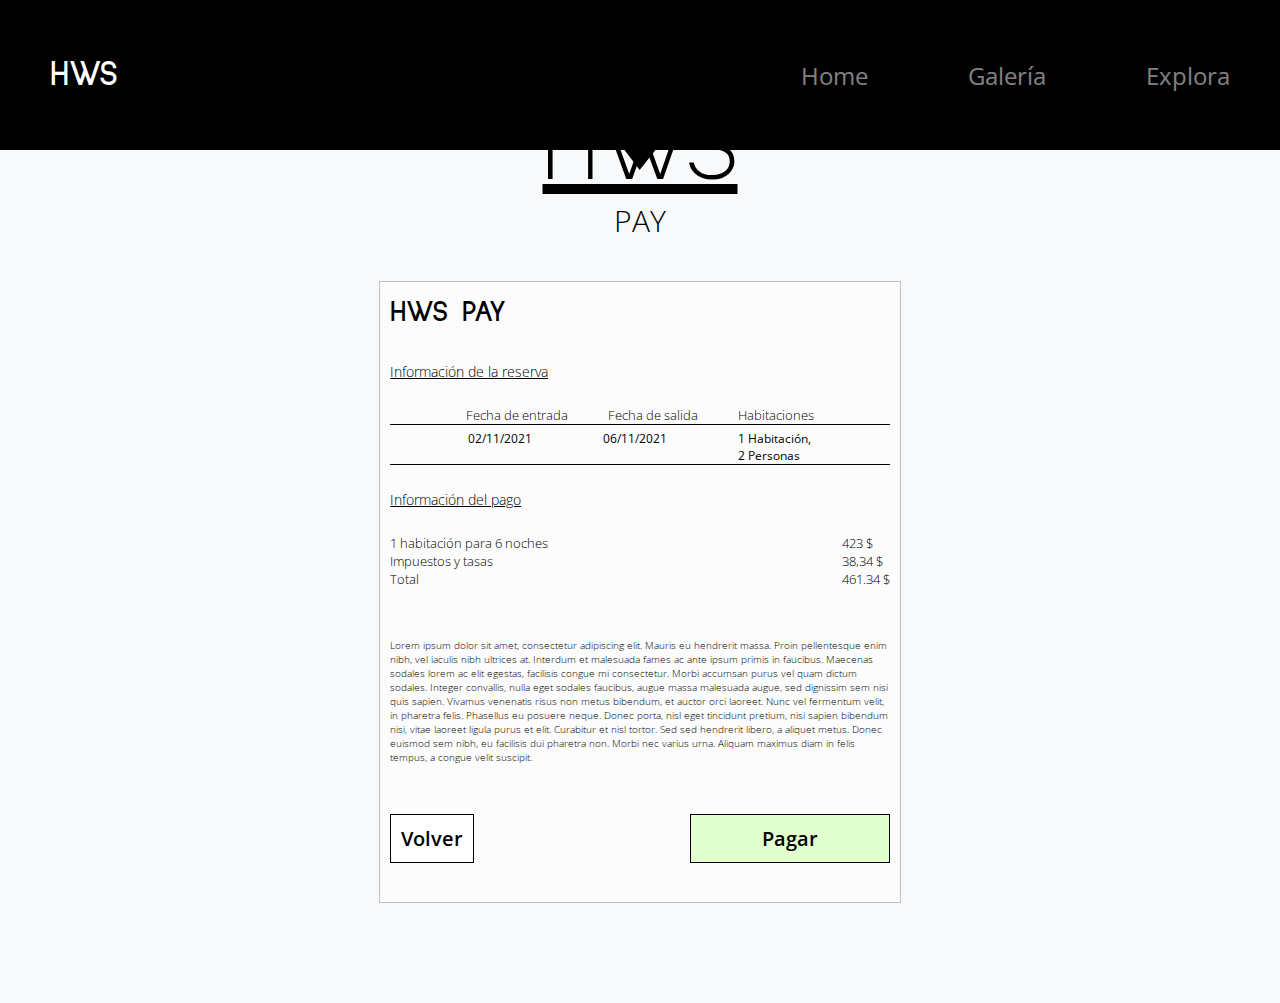
<file: Practica-final-APW-main/reserve/hwsPay/hwspay.html>
<html lang="es">
<head>
    <meta charset="UTF-8">
    <meta http-equiv="X-UA-Compatible" content="IE=edge">
    <meta name="viewport" content="width=device-width, initial-scale=1.0">
    <link rel="preconnect" href="https://fonts.googleapis.com">
    <link rel="preconnect" href="https://fonts.gstatic.com" crossorigin>
    <link href="https://fonts.googleapis.com/css2?family=Sulphur+Point:wght@300;400;700&display=swap" rel="stylesheet">
    <link href="https://fonts.googleapis.com/css2?family=Open+Sans:wght@300;400;500;600;700&display=swap" rel="stylesheet">
    <link href="https://fonts.googleapis.com/css2?family=Lato:wght@300;400;700&display=swap" rel="stylesheet">
    <link rel="stylesheet" href="styles.css">
    <title>HWS PAY</title>
</head>
<body>
    <header>
        <nav id="navbar">
            <div class="nav navbar-items" id="navbar-items">
                <div class="logo">
                    <h2>HWS</h2>
                </div>
                <div class="navbar-links">
                    <ul>
                        <li>
                            <a href="../../index.html" class="navbar-link-item">
                                Home
                            </a>
                        </li>
                        <li>
                            <a href="" class="navbar-link-item">
                                Galería
                            </a>
                        </li>
                        <li>
                            <a href="" class="navbar-link-item">
                                Explora
                            </a>
                        </li>
                    </ul>
                </div>
            </div>
            <svg id="svg-triangle" width="31" height="20" viewBox="0 0 31 20" fill="none" xmlns="http://www.w3.org/2000/svg">
                <path d="M31 0H0L15.1837 20L31 0Z" fill="black"/>
            </svg>
        </nav>
        <div class="titles">
            <h1>HWS</h1>
            <h2>PAY</h2>
        </div>
    </header>
    <div class="main">
        <div class="check">
            <div class="check-table">
                <div class="row">
                    <div class="container-main-title">
                        <h4 class="main-title">HWS PAY</h4>
                    </div>
                </div>
                <div class="row">
                    <div class="container-reserve-title">
                        <div class="reserve-info-title">
                            <h5>Información de la reserva</h5>
                        </div>
                    </div>
                </div>
                <div class="row">
                    <div class="container-reserve-titles">
                        <div class="reserve-titles-entry-title">
                            <h5>Fecha de entrada</h5>
                        </div>
                        <div class="reserve-titles-exit-title">
                            <h5>Fecha de salida</h5>
                        </div>
                        <div class="reserve-titles-room-persons">
                            <h5>Habitaciones</h5>
                        </div>
                    </div>
                    <div class="row">
                        <div class="container-reserve-data">
                            <div class="reserve-data-entry">
                                <span>
                                    02/11/2021
                                </span>
                            </div>
                            <div class="reserve-data-exit">
                                <span>
                                    06/11/2021
                                </span>
                            </div>
                            <div class="reserve-data-room-persons">
                                <span>
                                    1 Habitación, 2 Personas
                                </span>
                            </div>
                        </div>
                    </div>
                    <div class="row">
                        <div class="container-pay-title">
                            <h5>Información del pago</h5>
                        </div>
                    </div>
                    <div class="row">
                        <div class="pay-data">
                            <div class="container-pay-titles">
                                <h5>1 habitación para 6 noches</h5>
                                <h5>Impuestos y tasas</h5>
                                <h5>Total</h5>
                            </div>
                            <div class="container-pay-data">
                                <h5>423 $</h5>
                                <h5>38,34 $</h5>
                                <h5>461.34 $</h5>
                            </div>
                        </div>
                    </div>
                    <div class="row">
                        <div class="extra-info">
                            <p>
                                Lorem ipsum dolor sit amet, consectetur adipiscing elit. Mauris eu hendrerit massa. Proin pellentesque enim nibh, vel iaculis nibh ultrices at. Interdum et malesuada fames ac ante ipsum primis in faucibus. Maecenas sodales lorem ac elit egestas, facilisis congue mi consectetur. Morbi accumsan purus vel quam dictum sodales. Integer convallis, nulla eget sodales faucibus, augue massa malesuada augue, sed dignissim sem nisi quis sapien. Vivamus venenatis risus non metus bibendum, et auctor orci laoreet. Nunc vel fermentum velit, in pharetra felis. Phasellus eu posuere neque. Donec porta, nisl eget tincidunt pretium, nisi sapien bibendum nisi, vitae laoreet ligula purus et elit. Curabitur et nisl tortor. Sed sed hendrerit libero, a aliquet metus. Donec euismod sem nibh, eu facilisis dui pharetra non. Morbi nec varius urna. Aliquam maximus diam in felis tempus, a congue velit suscipit. 
                            </p>
                        </div>
                    </div>
                    <div class="row">
                        <div class="buttons-container">
                            <div class="button-back">
                                <a href="../reserve.html">
                                    <button>Volver</button>
                                </a>
                            </div>
                            <div class="button-buy">
                                <a href="">
                                    <button id="button-buy">Pagar</button>
                                </a>
                            </div>
                        </div>
                    </div>
                </div>
            </div>
        </div>
    </div>
    <script src="animations.js"></script>
    <script src="main.js"></script>
</body>
</html>
</file>
<file: reserve/styles.css>
@import url('header.css');
@import url('navbar.css');
@import url('form.css');
@import url('section-hotels.css');
* {
    margin: 0;
    padding: 0;
}

body {
    background-color: #fff;
}
</file>
<file: Practica-final-APW-main/reserve/styles.css>
@import url('header.css');
@import url('navbar.css');
@import url('form.css');
@import url('section-hotels.css');
* {
    margin: 0;
    padding: 0;
}

body {
    background-color: #f8f9fa;
}
</file>
<file: reserve/hwsPay/styles.css>
@import url('header.css');
@import url('navbar.css');
@import url('check.css');

* {
    margin: 0;
    padding: 0;
}
</file>
<file: Practica-final-APW-main/reserve/hwsPay/styles.css>
@import url('header.css');
@import url('navbar.css');
@import url('check.css');

* {
    margin: 0;
    padding: 0;
}

body {
    background-color: #f8f9fa;
}
</file>
